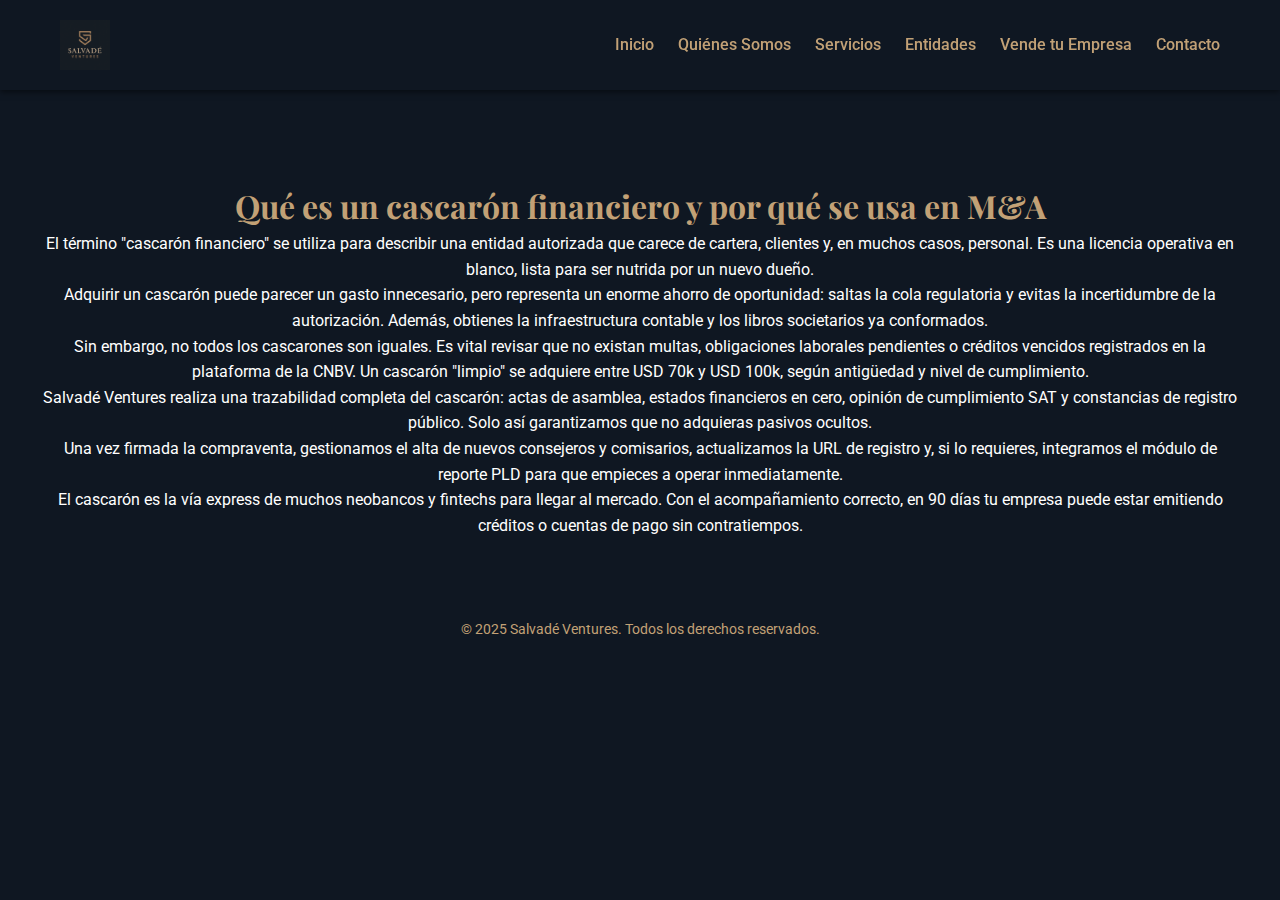
<file: blog-cascaron-financiero.html>
<!DOCTYPE html>
<html lang="es">
<head>
  <meta charset="UTF-8">
  <meta name="viewport" content="width=device-width, initial-scale=1.0">
  <link rel="stylesheet" href="style.css">
  <script defer src="script.js"></script>
  <link href="https://fonts.googleapis.com/css2?family=Playfair+Display:wght@400;700&family=Roboto:wght@300;400;700&display=swap" rel="stylesheet">
  <title>Qué es un cascarón financiero y por qué se usa en M&A – Salvadé Ventures</title>
  <meta name="description" content="Conoce las ventajas y riesgos de comprar un cascarón financiero regulado.">
<script type="application/ld+json">
{
  "@context": "https://schema.org",
  "@type": "FinancialService",
  "name": "Salvadé Ventures",
  "url": "https://www.salvadeventures.com",
  "logo": "https://www.salvadeventures.com/logo.png",
  "founder": {
    "@type": "Person",
    "name": "Juan Manuel Salvadé"
  },
  "description": "Conoce las ventajas y riesgos de comprar un cascarón financiero regulado.",
  "areaServed": ["MX","AR","CO","CL"],
  "serviceType": [
    "Compra de SOFOM",
    "Venta de SOFIPO",
    "Cascarones financieros",
    "Asesoría M&A entidades reguladas"
  ],
  "contactPoint": {
    "@type": "ContactPoint",
    "contactType": "Consultas comerciales",
    "telephone": "+52-55-0000-0000",
    "email": "contacto@salvadeventures.com",
    "availableLanguage": ["es", "en"]
  },
  "sameAs": [
    "https://www.linkedin.com/company/salvade-ventures",
    "https://wa.me/5492236689748"
  ]
}
</script>
</head>
<body>
<header>
  <div class="header-container">
    <img src="logo.png" alt="Salvadé Ventures" class="logo-img">
    <nav>
      <a href="#inicio">Inicio</a>
      <a href="#quienes-somos">Quiénes Somos</a>
      <a href="#servicios">Servicios</a>
      <a href="#entidades">Entidades</a>
      <a href="vende-tu-empresa.html">Vende tu Empresa</a>
      <a href="contacto.html">Contacto</a>
    </nav>
  </div>
</header>

<section class="section" style="margin-top:80px;">
  <div class="container">
    <h1>Qué es un cascarón financiero y por qué se usa en M&A</h1>
    <p>El término "cascarón financiero" se utiliza para describir una entidad autorizada que carece de cartera, clientes y, en muchos casos, personal. Es una licencia operativa en blanco, lista para ser nutrida por un nuevo dueño.</p>
    <p>Adquirir un cascarón puede parecer un gasto innecesario, pero representa un enorme ahorro de oportunidad: saltas la cola regulatoria y evitas la incertidumbre de la autorización. Además, obtienes la infraestructura contable y los libros societarios ya conformados.</p>
    <p>Sin embargo, no todos los cascarones son iguales. Es vital revisar que no existan multas, obligaciones laborales pendientes o créditos vencidos registrados en la plataforma de la CNBV. Un cascarón "limpio" se adquiere entre USD 70k y USD 100k, según antigüedad y nivel de cumplimiento.</p>
    <p>Salvadé Ventures realiza una trazabilidad completa del cascarón: actas de asamblea, estados financieros en cero, opinión de cumplimiento SAT y constancias de registro público. Solo así garantizamos que no adquieras pasivos ocultos.</p>
    <p>Una vez firmada la compraventa, gestionamos el alta de nuevos consejeros y comisarios, actualizamos la URL de registro y, si lo requieres, integramos el módulo de reporte PLD para que empieces a operar inmediatamente.</p>
    <p>El cascarón es la vía express de muchos neobancos y fintechs para llegar al mercado. Con el acompañamiento correcto, en 90 días tu empresa puede estar emitiendo créditos o cuentas de pago sin contratiempos.</p>
  </div>
</section>

<footer>
  <div class="container">
    <p>© 2025 Salvadé Ventures. Todos los derechos reservados.</p>
  </div>
</footer>
</body>
</html>
</file>
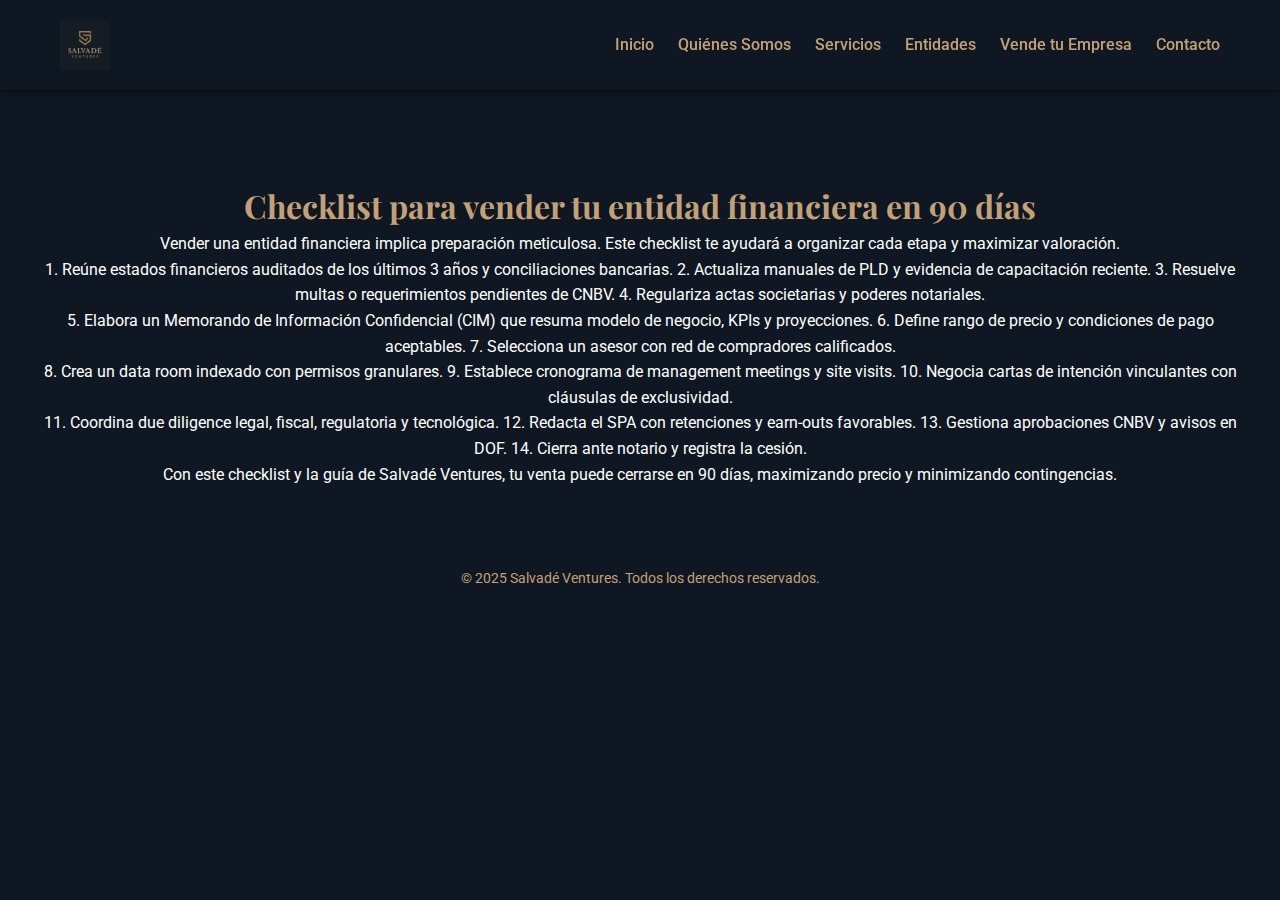
<file: blog-checklist-vender-entidad.html>
<!DOCTYPE html>
<html lang="es">
<head>
  <meta charset="UTF-8">
  <meta name="viewport" content="width=device-width, initial-scale=1.0">
  <link rel="stylesheet" href="style.css">
  <script defer src="script.js"></script>
  <link href="https://fonts.googleapis.com/css2?family=Playfair+Display:wght@400;700&family=Roboto:wght@300;400;700&display=swap" rel="stylesheet">
  <title>Checklist para vender tu entidad financiera en 90 días – Salvadé Ventures</title>
  <meta name="description" content="Lista paso a paso para preparar la venta de tu SOFOM, SOFIPO o IFPE y cerrar en 3 meses.">
<script type="application/ld+json">
{
  "@context": "https://schema.org",
  "@type": "FinancialService",
  "name": "Salvadé Ventures",
  "url": "https://www.salvadeventures.com",
  "logo": "https://www.salvadeventures.com/logo.png",
  "founder": {
    "@type": "Person",
    "name": "Juan Manuel Salvadé"
  },
  "description": "Lista paso a paso para preparar la venta de tu SOFOM, SOFIPO o IFPE y cerrar en 3 meses.",
  "areaServed": ["MX","AR","CO","CL"],
  "serviceType": [
    "Compra de SOFOM",
    "Venta de SOFIPO",
    "Cascarones financieros",
    "Asesoría M&A entidades reguladas"
  ],
  "contactPoint": {
    "@type": "ContactPoint",
    "contactType": "Consultas comerciales",
    "telephone": "+52-55-0000-0000",
    "email": "contacto@salvadeventures.com",
    "availableLanguage": ["es", "en"]
  },
  "sameAs": [
    "https://www.linkedin.com/company/salvade-ventures",
    "https://wa.me/5492236689748"
  ]
}
</script>
</head>
<body>
<header>
  <div class="header-container">
    <img src="logo.png" alt="Salvadé Ventures" class="logo-img">
    <nav>
      <a href="#inicio">Inicio</a>
      <a href="#quienes-somos">Quiénes Somos</a>
      <a href="#servicios">Servicios</a>
      <a href="#entidades">Entidades</a>
      <a href="vende-tu-empresa.html">Vende tu Empresa</a>
      <a href="contacto.html">Contacto</a>
    </nav>
  </div>
</header>

<section class="section" style="margin-top:80px;">
  <div class="container">
    <h1>Checklist para vender tu entidad financiera en 90 días</h1>
    <p>Vender una entidad financiera implica preparación meticulosa. Este checklist te ayudará a organizar cada etapa y maximizar valoración.</p>
    <p>1. Reúne estados financieros auditados de los últimos 3 años y conciliaciones bancarias.
2. Actualiza manuales de PLD y evidencia de capacitación reciente.
3. Resuelve multas o requerimientos pendientes de CNBV.
4. Regulariza actas societarias y poderes notariales.</p>
    <p>5. Elabora un Memorando de Información Confidencial (CIM) que resuma modelo de negocio, KPIs y proyecciones.
6. Define rango de precio y condiciones de pago aceptables.
7. Selecciona un asesor con red de compradores calificados.</p>
    <p>8. Crea un data room indexado con permisos granulares.
9. Establece cronograma de management meetings y site visits.
10. Negocia cartas de intención vinculantes con cláusulas de exclusividad.</p>
    <p>11. Coordina due diligence legal, fiscal, regulatoria y tecnológica.
12. Redacta el SPA con retenciones y earn‑outs favorables.
13. Gestiona aprobaciones CNBV y avisos en DOF.
14. Cierra ante notario y registra la cesión.</p>
    <p>Con este checklist y la guía de Salvadé Ventures, tu venta puede cerrarse en 90 días, maximizando precio y minimizando contingencias.</p>
  </div>
</section>

<footer>
  <div class="container">
    <p>© 2025 Salvadé Ventures. Todos los derechos reservados.</p>
  </div>
</footer>
</body>
</html>
</file>
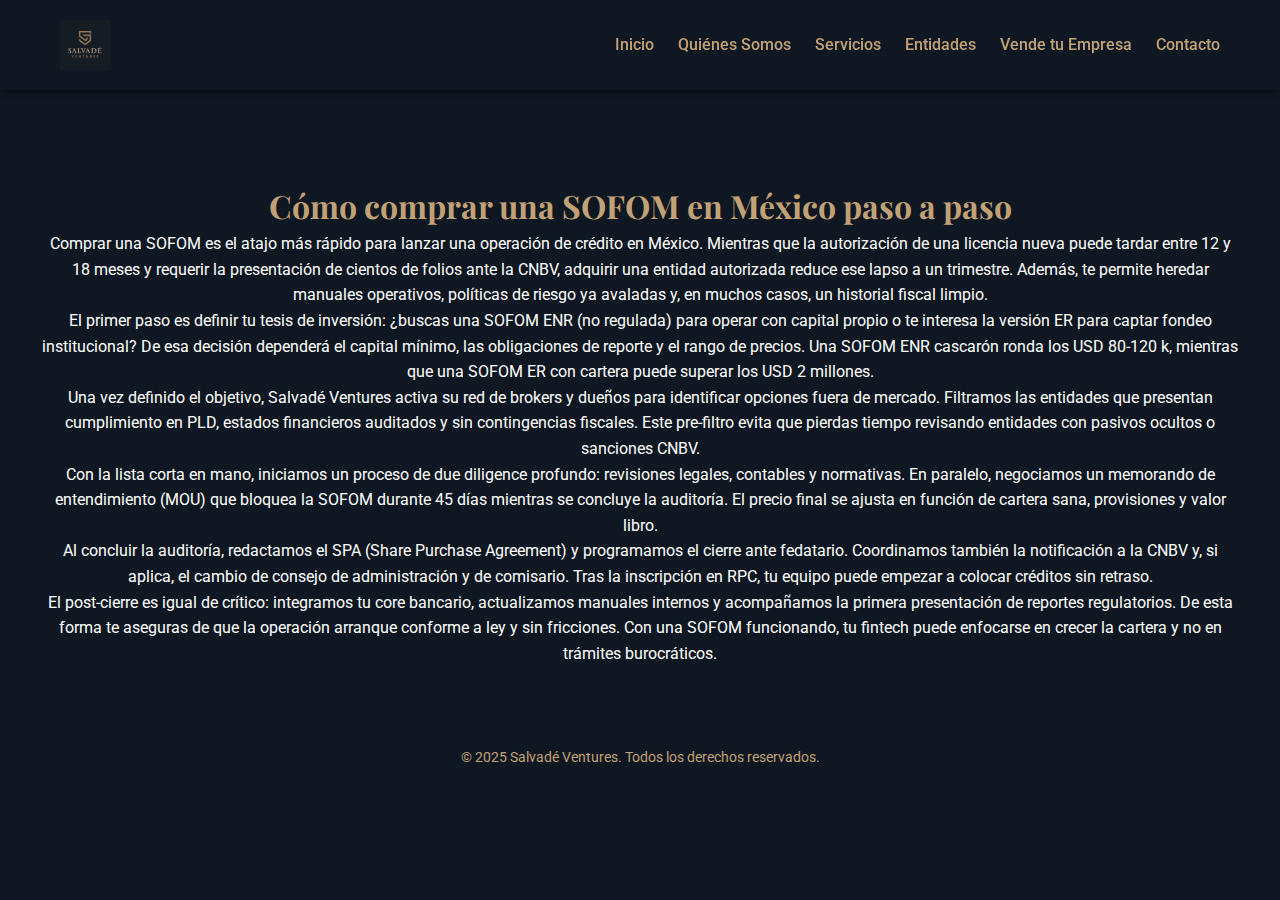
<file: blog-como-comprar-sofom.html>
<!DOCTYPE html>
<html lang="es">
<head>
  <meta charset="UTF-8">
  <meta name="viewport" content="width=device-width, initial-scale=1.0">
  <link rel="stylesheet" href="style.css">
  <script defer src="script.js"></script>
  <link href="https://fonts.googleapis.com/css2?family=Playfair+Display:wght@400;700&family=Roboto:wght@300;400;700&display=swap" rel="stylesheet">
  <title>Cómo comprar una SOFOM en México paso a paso – Salvadé Ventures</title>
  <meta name="description" content="Guía práctica para adquirir una SOFOM autorizada y operar créditos en tiempo récord.">
<script type="application/ld+json">
{
  "@context": "https://schema.org",
  "@type": "FinancialService",
  "name": "Salvadé Ventures",
  "url": "https://www.salvadeventures.com",
  "logo": "https://www.salvadeventures.com/logo.png",
  "founder": {
    "@type": "Person",
    "name": "Juan Manuel Salvadé"
  },
  "description": "Guía práctica para adquirir una SOFOM autorizada y operar créditos en tiempo récord.",
  "areaServed": ["MX","AR","CO","CL"],
  "serviceType": [
    "Compra de SOFOM",
    "Venta de SOFIPO",
    "Cascarones financieros",
    "Asesoría M&A entidades reguladas"
  ],
  "contactPoint": {
    "@type": "ContactPoint",
    "contactType": "Consultas comerciales",
    "telephone": "+52-55-0000-0000",
    "email": "contacto@salvadeventures.com",
    "availableLanguage": ["es", "en"]
  },
  "sameAs": [
    "https://www.linkedin.com/company/salvade-ventures",
    "https://wa.me/5492236689748"
  ]
}
</script>
</head>
<body>
<header>
  <div class="header-container">
    <img src="logo.png" alt="Salvadé Ventures" class="logo-img">
    <nav>
      <a href="#inicio">Inicio</a>
      <a href="#quienes-somos">Quiénes Somos</a>
      <a href="#servicios">Servicios</a>
      <a href="#entidades">Entidades</a>
      <a href="vende-tu-empresa.html">Vende tu Empresa</a>
      <a href="contacto.html">Contacto</a>
    </nav>
  </div>
</header>

<section class="section" style="margin-top:80px;">
  <div class="container">
    <h1>Cómo comprar una SOFOM en México paso a paso</h1>
    <p>Comprar una SOFOM es el atajo más rápido para lanzar una operación de crédito en México. Mientras que la autorización de una licencia nueva puede tardar entre 12 y 18 meses y requerir la presentación de cientos de folios ante la CNBV, adquirir una entidad autorizada reduce ese lapso a un trimestre. Además, te permite heredar manuales operativos, políticas de riesgo ya avaladas y, en muchos casos, un historial fiscal limpio.</p>
    <p>El primer paso es definir tu tesis de inversión: ¿buscas una SOFOM ENR (no regulada) para operar con capital propio o te interesa la versión ER para captar fondeo institucional? De esa decisión dependerá el capital mínimo, las obligaciones de reporte y el rango de precios. Una SOFOM ENR cascarón ronda los USD 80‑120 k, mientras que una SOFOM ER con cartera puede superar los USD 2 millones.</p>
    <p>Una vez definido el objetivo, Salvadé Ventures activa su red de brokers y dueños para identificar opciones fuera de mercado. Filtramos las entidades que presentan cumplimiento en PLD, estados financieros auditados y sin contingencias fiscales. Este pre‑filtro evita que pierdas tiempo revisando entidades con pasivos ocultos o sanciones CNBV.</p>
    <p>Con la lista corta en mano, iniciamos un proceso de due diligence profundo: revisiones legales, contables y normativas. En paralelo, negociamos un memorando de entendimiento (MOU) que bloquea la SOFOM durante 45 días mientras se concluye la auditoría. El precio final se ajusta en función de cartera sana, provisiones y valor libro.</p>
    <p>Al concluir la auditoría, redactamos el SPA (Share Purchase Agreement) y programamos el cierre ante fedatario. Coordinamos también la notificación a la CNBV y, si aplica, el cambio de consejo de administración y de comisario. Tras la inscripción en RPC, tu equipo puede empezar a colocar créditos sin retraso.</p>
    <p>El post‑cierre es igual de crítico: integramos tu core bancario, actualizamos manuales internos y acompañamos la primera presentación de reportes regulatorios. De esta forma te aseguras de que la operación arranque conforme a ley y sin fricciones. Con una SOFOM funcionando, tu fintech puede enfocarse en crecer la cartera y no en trámites burocráticos.</p>
  </div>
</section>

<footer>
  <div class="container">
    <p>© 2025 Salvadé Ventures. Todos los derechos reservados.</p>
  </div>
</footer>
</body>
</html>
</file>
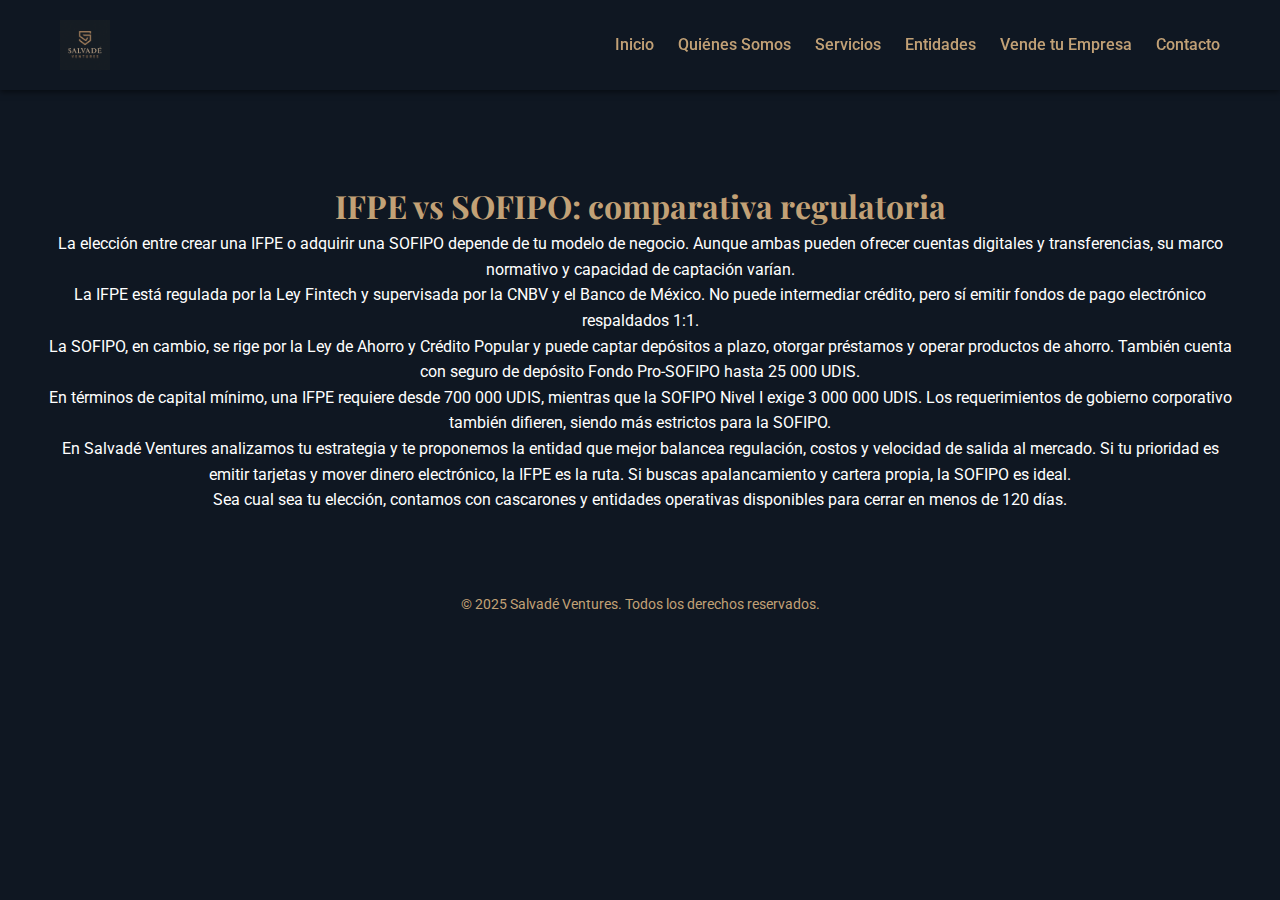
<file: blog-ifpe-vs-sofipo.html>
<!DOCTYPE html>
<html lang="es">
<head>
  <meta charset="UTF-8">
  <meta name="viewport" content="width=device-width, initial-scale=1.0">
  <link rel="stylesheet" href="style.css">
  <script defer src="script.js"></script>
  <link href="https://fonts.googleapis.com/css2?family=Playfair+Display:wght@400;700&family=Roboto:wght@300;400;700&display=swap" rel="stylesheet">
  <title>IFPE vs SOFIPO: comparativa regulatoria – Salvadé Ventures</title>
  <meta name="description" content="Diferencias clave entre IFPE y SOFIPO para lanzar tu fintech o expandir tu operación financiera.">
<script type="application/ld+json">
{
  "@context": "https://schema.org",
  "@type": "FinancialService",
  "name": "Salvadé Ventures",
  "url": "https://www.salvadeventures.com",
  "logo": "https://www.salvadeventures.com/logo.png",
  "founder": {
    "@type": "Person",
    "name": "Juan Manuel Salvadé"
  },
  "description": "Diferencias clave entre IFPE y SOFIPO para lanzar tu fintech o expandir tu operación financiera.",
  "areaServed": ["MX","AR","CO","CL"],
  "serviceType": [
    "Compra de SOFOM",
    "Venta de SOFIPO",
    "Cascarones financieros",
    "Asesoría M&A entidades reguladas"
  ],
  "contactPoint": {
    "@type": "ContactPoint",
    "contactType": "Consultas comerciales",
    "telephone": "+52-55-0000-0000",
    "email": "contacto@salvadeventures.com",
    "availableLanguage": ["es", "en"]
  },
  "sameAs": [
    "https://www.linkedin.com/company/salvade-ventures",
    "https://wa.me/5492236689748"
  ]
}
</script>
</head>
<body>
<header>
  <div class="header-container">
    <img src="logo.png" alt="Salvadé Ventures" class="logo-img">
    <nav>
      <a href="#inicio">Inicio</a>
      <a href="#quienes-somos">Quiénes Somos</a>
      <a href="#servicios">Servicios</a>
      <a href="#entidades">Entidades</a>
      <a href="vende-tu-empresa.html">Vende tu Empresa</a>
      <a href="contacto.html">Contacto</a>
    </nav>
  </div>
</header>

<section class="section" style="margin-top:80px;">
  <div class="container">
    <h1>IFPE vs SOFIPO: comparativa regulatoria</h1>
    <p>La elección entre crear una IFPE o adquirir una SOFIPO depende de tu modelo de negocio. Aunque ambas pueden ofrecer cuentas digitales y transferencias, su marco normativo y capacidad de captación varían.</p>
    <p>La IFPE está regulada por la Ley Fintech y supervisada por la CNBV y el Banco de México. No puede intermediar crédito, pero sí emitir fondos de pago electrónico respaldados 1:1.</p>
    <p>La SOFIPO, en cambio, se rige por la Ley de Ahorro y Crédito Popular y puede captar depósitos a plazo, otorgar préstamos y operar productos de ahorro. También cuenta con seguro de depósito Fondo Pro‑SOFIPO hasta 25 000 UDIS.</p>
    <p>En términos de capital mínimo, una IFPE requiere desde 700 000 UDIS, mientras que la SOFIPO Nivel I exige 3 000 000 UDIS. Los requerimientos de gobierno corporativo también difieren, siendo más estrictos para la SOFIPO.</p>
    <p>En Salvadé Ventures analizamos tu estrategia y te proponemos la entidad que mejor balancea regulación, costos y velocidad de salida al mercado. Si tu prioridad es emitir tarjetas y mover dinero electrónico, la IFPE es la ruta. Si buscas apalancamiento y cartera propia, la SOFIPO es ideal.</p>
    <p>Sea cual sea tu elección, contamos con cascarones y entidades operativas disponibles para cerrar en menos de 120 días.</p>
  </div>
</section>

<footer>
  <div class="container">
    <p>© 2025 Salvadé Ventures. Todos los derechos reservados.</p>
  </div>
</footer>
</body>
</html>
</file>
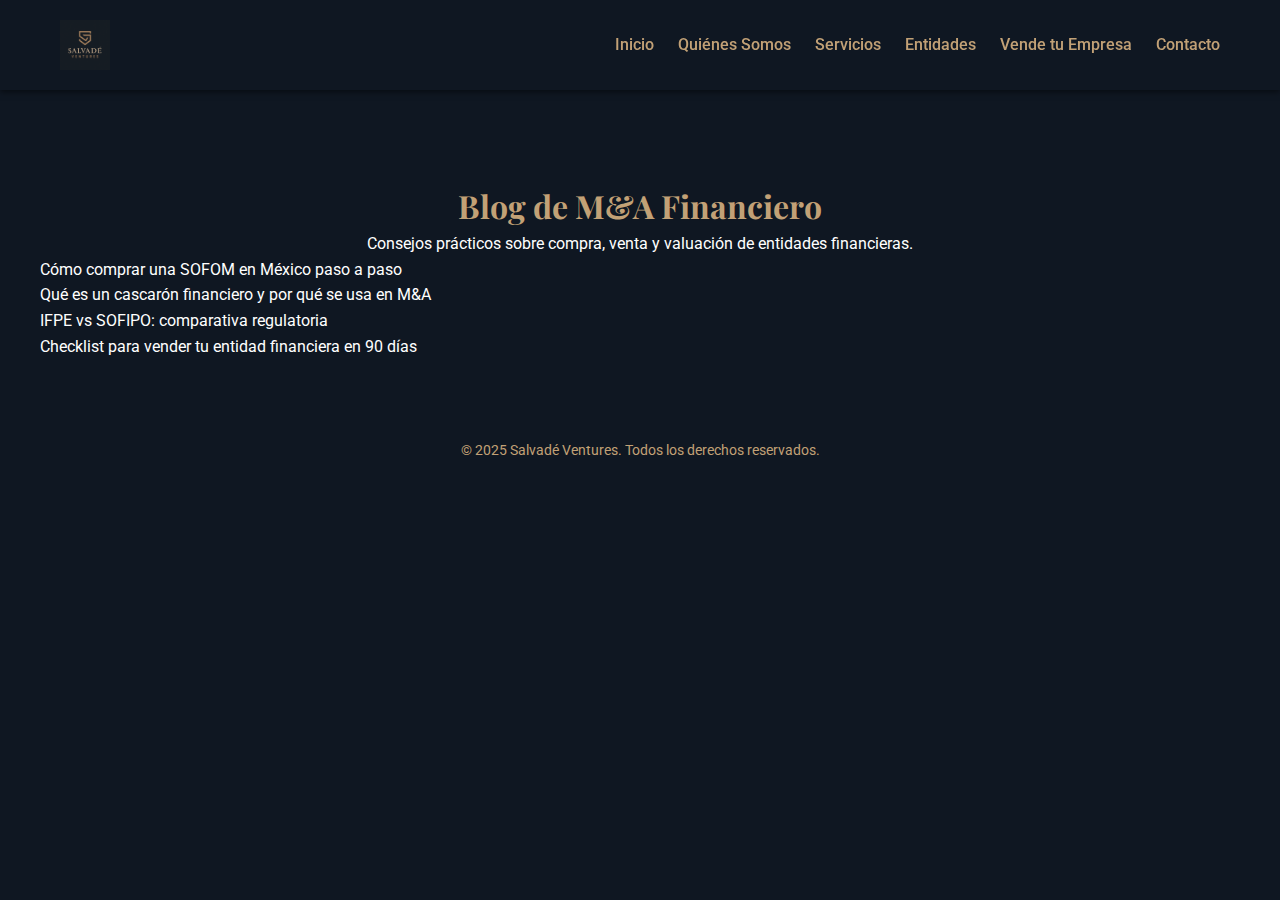
<file: blog.html>
<!DOCTYPE html>
<html lang="es">
<head>
  <meta charset="UTF-8">
  <meta name="viewport" content="width=device-width, initial-scale=1.0">
  <link rel="stylesheet" href="style.css">
  <script defer src="script.js"></script>
  <link href="https://fonts.googleapis.com/css2?family=Playfair+Display:wght@400;700&family=Roboto:wght@300;400;700&display=swap" rel="stylesheet">
  <title>Blog | Salvadé Ventures</title>
  <meta name="description" content="Artículos de referencia sobre SOFOM, SOFIPO, IFPE, cascarones y M&A financiero.">
<script type="application/ld+json">
{
  "@context": "https://schema.org",
  "@type": "FinancialService",
  "name": "Salvadé Ventures",
  "url": "https://www.salvadeventures.com",
  "logo": "https://www.salvadeventures.com/logo.png",
  "founder": {
    "@type": "Person",
    "name": "Juan Manuel Salvadé"
  },
  "description": "Blog de Salvadé Ventures",
  "areaServed": ["MX","AR","CO","CL"],
  "serviceType": [
    "Compra de SOFOM",
    "Venta de SOFIPO",
    "Cascarones financieros",
    "Asesoría M&A entidades reguladas"
  ],
  "contactPoint": {
    "@type": "ContactPoint",
    "contactType": "Consultas comerciales",
    "telephone": "+52-55-0000-0000",
    "email": "contacto@salvadeventures.com",
    "availableLanguage": ["es", "en"]
  },
  "sameAs": [
    "https://www.linkedin.com/company/salvade-ventures",
    "https://wa.me/5492236689748"
  ]
}
</script>
</head>
<body>
<header>
  <div class="header-container">
    <img src="logo.png" alt="Salvadé Ventures" class="logo-img">
    <nav>
      <a href="index.html#inicio">Inicio</a>
      <a href="index.html#quienes-somos">Quiénes Somos</a>
      <a href="index.html#servicios">Servicios</a>
      <a href="index.html#entidades">Entidades</a>
      <a href="vende-tu-empresa.html">Vende tu Empresa</a>
      <a href="contacto.html">Contacto</a>
    </nav>
  </div>
</header>

<section class="section" style="margin-top:80px;">
  <div class="container">
    <h1>Blog de M&A Financiero</h1>
    <p>Consejos prácticos sobre compra, venta y valuación de entidades financieras.</p>
    <ul style="list-style:none;text-align:left;">
      <li><a href="blog-como-comprar-sofom.html">Cómo comprar una SOFOM en México paso a paso</a></li>
      <li><a href="blog-cascaron-financiero.html">Qué es un cascarón financiero y por qué se usa en M&A</a></li>
      <li><a href="blog-ifpe-vs-sofipo.html">IFPE vs SOFIPO: comparativa regulatoria</a></li>
      <li><a href="blog-checklist-vender-entidad.html">Checklist para vender tu entidad financiera en 90 días</a></li>
    </ul>
  </div>
</section>

<footer>
  <div class="container">
    <p>© 2025 Salvadé Ventures. Todos los derechos reservados.</p>
  </div>
</footer>
</body>
</html>
</file>
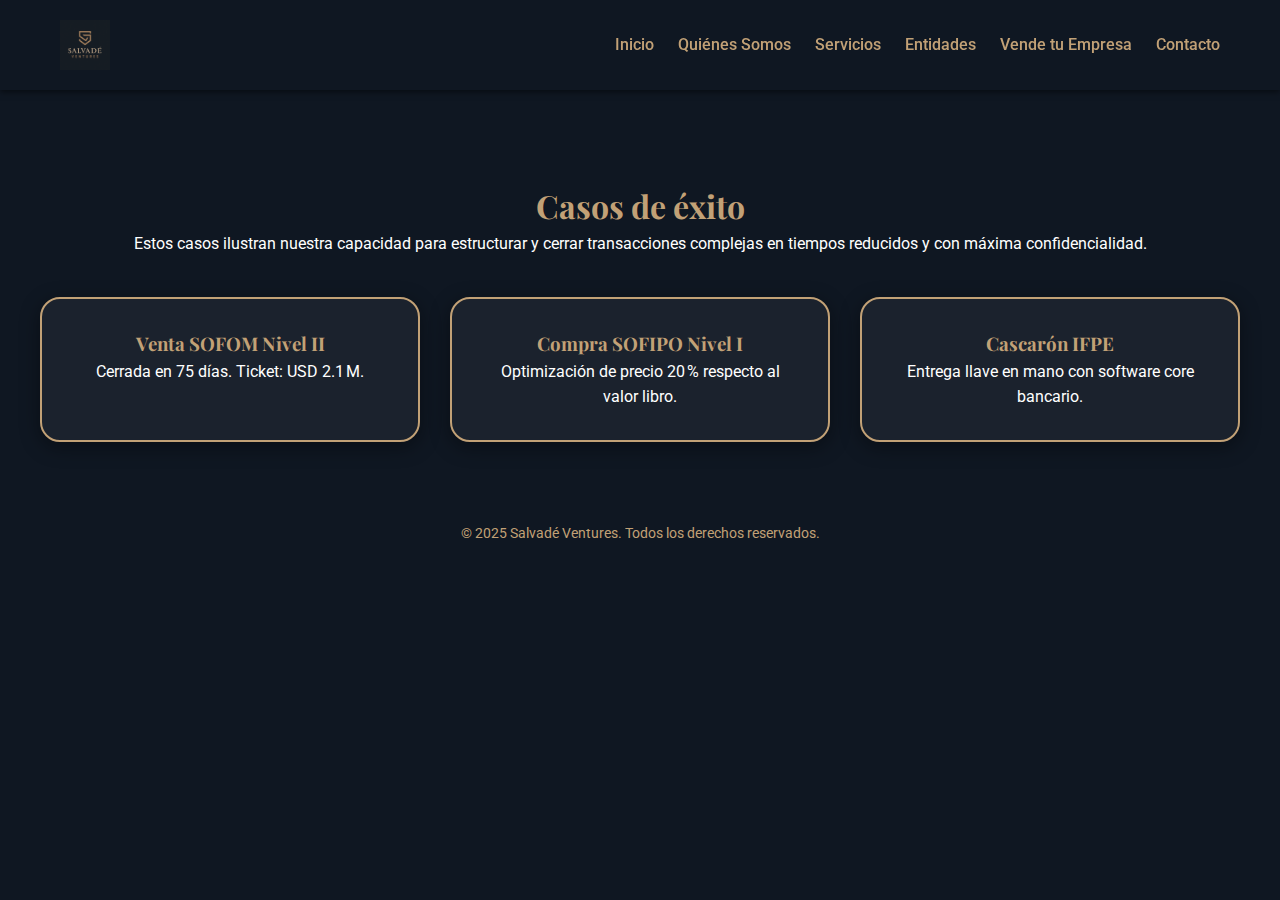
<file: casos-exito.html>
<!DOCTYPE html>
<html lang="es">
<head>
  <meta charset="UTF-8">
  <meta name="viewport" content="width=device-width, initial-scale=1.0">
  <link rel="stylesheet" href="style.css">
  <script defer src="script.js"></script>
  <link href="https://fonts.googleapis.com/css2?family=Playfair+Display:wght@400;700&family=Roboto:wght@300;400;700&display=swap" rel="stylesheet">
  <title>Casos de éxito | Salvadé Ventures</title>
  <meta name="description" content="Ejemplos reales de transacciones exitosas de SOFOM, SOFIPO e IFPE asesoradas por Salvadé Ventures.">
<script type="application/ld+json">
{
  "@context": "https://schema.org",
  "@type": "FinancialService",
  "name": "Salvadé Ventures",
  "url": "https://www.salvadeventures.com",
  "logo": "https://www.salvadeventures.com/logo.png",
  "founder": {
    "@type": "Person",
    "name": "Juan Manuel Salvadé"
  },
  "description": "Casos de éxito de Salvadé Ventures",
  "areaServed": ["MX","AR","CO","CL"],
  "serviceType": [
    "Compra de SOFOM",
    "Venta de SOFIPO",
    "Cascarones financieros",
    "Asesoría M&A entidades reguladas"
  ],
  "contactPoint": {
    "@type": "ContactPoint",
    "contactType": "Consultas comerciales",
    "telephone": "+52-55-0000-0000",
    "email": "contacto@salvadeventures.com",
    "availableLanguage": ["es", "en"]
  },
  "sameAs": [
    "https://www.linkedin.com/company/salvade-ventures",
    "https://wa.me/5492236689748"
  ]
}
</script>
</head>
<body>
<header>
  <div class="header-container">
    <img src="logo.png" alt="Salvadé Ventures" class="logo-img">
    <nav>
      <a href="#inicio">Inicio</a>
      <a href="#quienes-somos">Quiénes Somos</a>
      <a href="#servicios">Servicios</a>
      <a href="#entidades">Entidades</a>
      <a href="vende-tu-empresa.html">Vende tu Empresa</a>
      <a href="contacto.html">Contacto</a>
    </nav>
  </div>
</header>

<section class="section" style="margin-top:80px;">
  <div class="container">
    <h1>Casos de éxito</h1>
    <p>Estos casos ilustran nuestra capacidad para estructurar y cerrar transacciones complejas en tiempos reducidos y con máxima confidencialidad.</p>

    <div class="grid">
      <div class="card">
        <h3>Venta SOFOM Nivel II</h3>
        <p>Cerrada en 75 días. Ticket: USD 2.1 M.</p>
      </div>
      <div class="card">
        <h3>Compra SOFIPO Nivel I</h3>
        <p>Optimización de precio 20 % respecto al valor libro.</p>
      </div>
      <div class="card">
        <h3>Cascarón IFPE</h3>
        <p>Entrega llave en mano con software core bancario.</p>
      </div>
    </div>

  </div>
</section>

<footer>
  <div class="container">
    <p>© 2025 Salvadé Ventures. Todos los derechos reservados.</p>
  </div>
</footer>
</body>
</html>
</file>
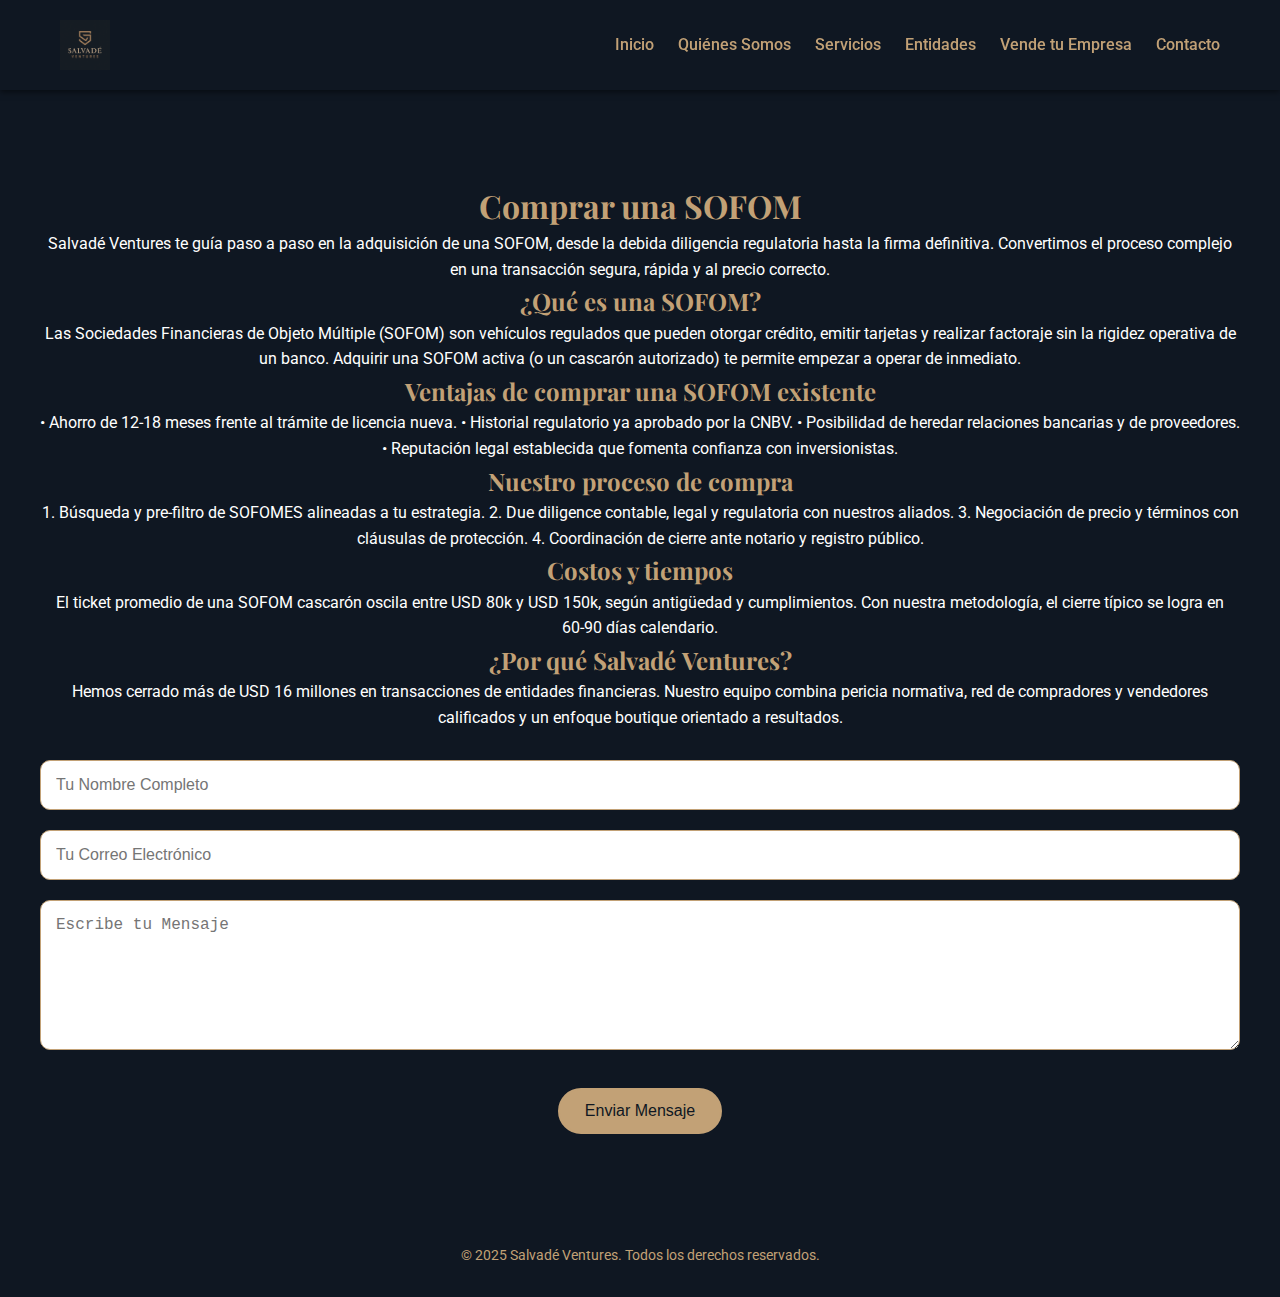
<file: comprar-sofom.html>
<!DOCTYPE html>
<html lang="es">
<head>
  <meta charset="UTF-8">
  <meta name="viewport" content="width=device-width, initial-scale=1.0">
  <link rel="stylesheet" href="style.css">
  <script defer src="script.js"></script>
  <link href="https://fonts.googleapis.com/css2?family=Playfair+Display:wght@400;700&family=Roboto:wght@300;400;700&display=swap" rel="stylesheet">
  <title>Comprar SOFOM | Cascarón SOFOM Autorizado – Salvadé Ventures</title>
  <meta name="description" content="Adquiere una SOFOM activa o cascarón regulado con asesoría integral de Salvadé Ventures. Ahorra tiempo y reduce riesgos.">
<script type="application/ld+json">
{
  "@context": "https://schema.org",
  "@type": "FinancialService",
  "name": "Salvadé Ventures",
  "url": "https://www.salvadeventures.com",
  "logo": "https://www.salvadeventures.com/logo.png",
  "founder": {
    "@type": "Person",
    "name": "Juan Manuel Salvadé"
  },
  "description": "Asesoría completa para comprar SOFOM autorizada o cascarón",
  "areaServed": ["MX","AR","CO","CL"],
  "serviceType": [
    "Compra de SOFOM",
    "Venta de SOFIPO",
    "Cascarones financieros",
    "Asesoría M&A entidades reguladas"
  ],
  "contactPoint": {
    "@type": "ContactPoint",
    "contactType": "Consultas comerciales",
    "telephone": "+52-55-0000-0000",
    "email": "contacto@salvadeventures.com",
    "availableLanguage": ["es", "en"]
  },
  "sameAs": [
    "https://www.linkedin.com/company/salvade-ventures",
    "https://wa.me/5492236689748"
  ]
}
</script>
</head>
<body>
<header>
  <div class="header-container">
    <img src="logo.png" alt="Salvadé Ventures" class="logo-img">
    <nav>
      <a href="#inicio">Inicio</a>
      <a href="#quienes-somos">Quiénes Somos</a>
      <a href="#servicios">Servicios</a>
      <a href="#entidades">Entidades</a>
      <a href="vende-tu-empresa.html">Vende tu Empresa</a>
      <a href="contacto.html">Contacto</a>
    </nav>
  </div>
</header>

<section class="section" style="margin-top:80px;">
  <div class="container">
    <h1>Comprar una SOFOM</h1>
    <p>Salvadé Ventures te guía paso a paso en la adquisición de una SOFOM, desde la debida diligencia regulatoria hasta la firma definitiva. Convertimos el proceso complejo en una transacción segura, rápida y al precio correcto.</p>
    <h2>¿Qué es una SOFOM?</h2>
    <p>Las Sociedades Financieras de Objeto Múltiple (SOFOM) son vehículos regulados que pueden otorgar crédito, emitir tarjetas y realizar factoraje sin la rigidez operativa de un banco. Adquirir una SOFOM activa (o un cascarón autorizado) te permite empezar a operar de inmediato.</p>
    <h2>Ventajas de comprar una SOFOM existente</h2>
    <p>• Ahorro de 12‑18 meses frente al trámite de licencia nueva.
• Historial regulatorio ya aprobado por la CNBV.
• Posibilidad de heredar relaciones bancarias y de proveedores.
• Reputación legal establecida que fomenta confianza con inversionistas.</p>
    <h2>Nuestro proceso de compra</h2>
    <p>1. Búsqueda y pre‑filtro de SOFOMES alineadas a tu estrategia.
2. Due diligence contable, legal y regulatoria con nuestros aliados.
3. Negociación de precio y términos con cláusulas de protección.
4. Coordinación de cierre ante notario y registro público.</p>
    <h2>Costos y tiempos</h2>
    <p>El ticket promedio de una SOFOM cascarón oscila entre USD 80k y USD 150k, según antigüedad y cumplimientos. Con nuestra metodología, el cierre típico se logra en 60‑90 días calendario.</p>
    <h2>¿Por qué Salvadé Ventures?</h2>
    <p>Hemos cerrado más de USD 16 millones en transacciones de entidades financieras. Nuestro equipo combina pericia normativa, red de compradores y vendedores calificados y un enfoque boutique orientado a resultados.</p>
    <form action="https://formspree.io/f/xzzrzqrd" method="POST" class="formulario-contacto">
      <div class="form-row">
        <input type="text" name="nombre" placeholder="Tu Nombre Completo" required>
      </div>
      <div class="form-row">
        <input type="email" name="email" placeholder="Tu Correo Electrónico" required>
      </div>
      <div class="form-row">
        <textarea name="mensaje" placeholder="Escribe tu Mensaje" required></textarea>
      </div>
      <div class="form-row">
        <button type="submit" class="btn-primary">Enviar Mensaje</button>
      </div>
    </form>
  </div>
</section>

<footer>
  <div class="container">
    <p>© 2025 Salvadé Ventures. Todos los derechos reservados.</p>
  </div>
</footer>
</body>
</html>
</file>
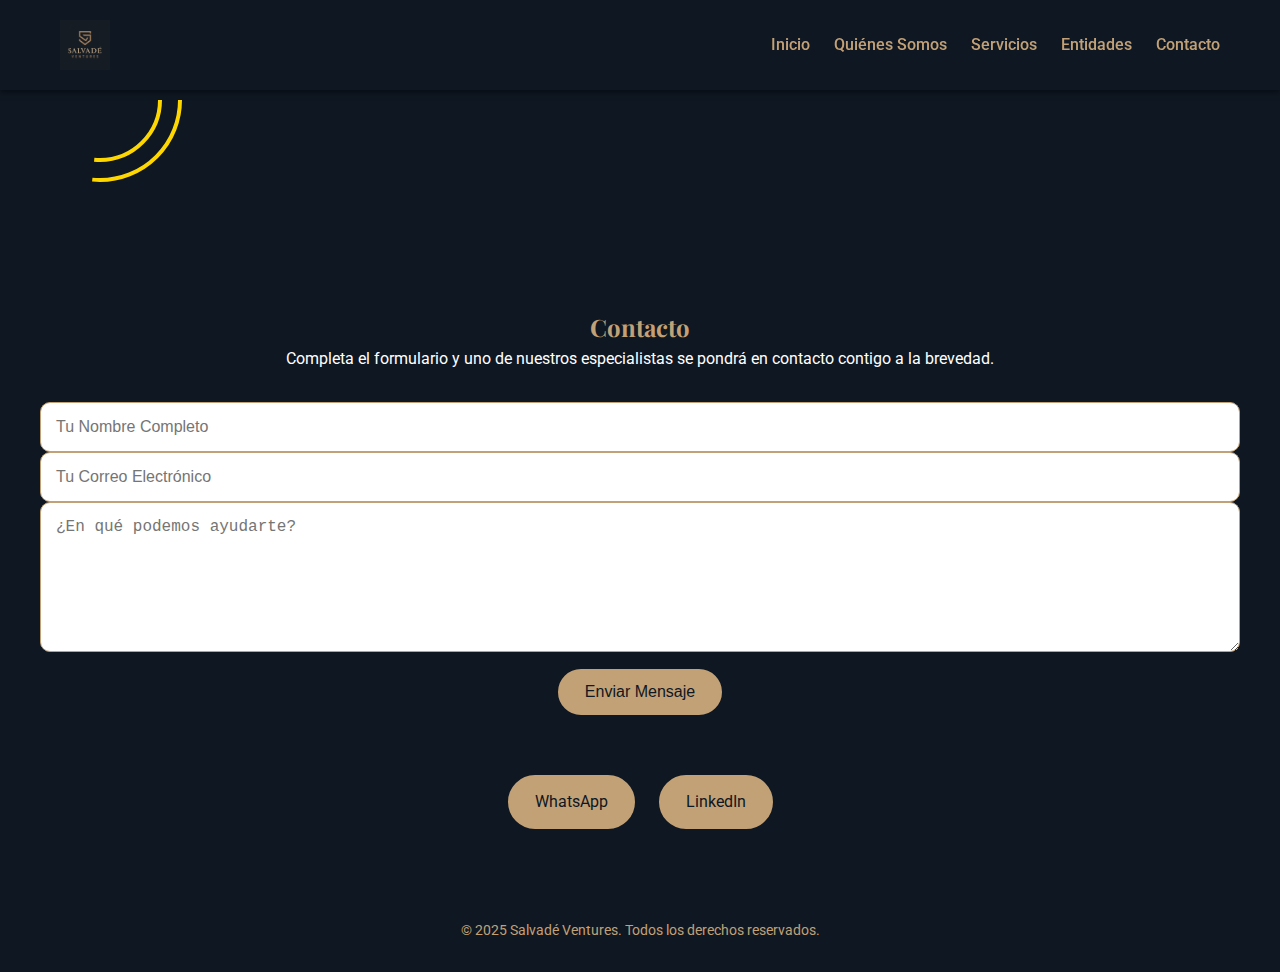
<file: contacto.html>
<!DOCTYPE html>
<html lang="es">
<head>
  <meta charset="UTF-8">
  <meta name="viewport" content="width=device-width, initial-scale=1.0">
  <title>Contacto - Salvadé Ventures</title>
  <link rel="stylesheet" href="style.css">
  <script defer src="script.js"></script>
  <link href="https://fonts.googleapis.com/css2?family=Playfair+Display:wght@400;700&family=Roboto:wght@300;400;700&display=swap" rel="stylesheet">
</head>
<body>

<!-- Loader -->
<div id="loader">
  <div class="loader-container">
    <object data="logo-animado.svg" type="image/svg+xml" class="logo-animado"></object>
  </div>
</div>

<!-- Header -->
<header>
  <div class="header-container">
    <img src="logo.png" alt="Salvadé Ventures" class="logo-img">
    <nav>
      <a href="index.html#inicio">Inicio</a>
      <a href="index.html#quienes-somos">Quiénes Somos</a>
      <a href="index.html#servicios">Servicios</a>
      <a href="index.html#entidades">Entidades</a>
      <a href="contacto.html">Contacto</a>
    </nav>
  </div>
</header>

<!-- Sección de Contacto -->
<section id="contacto" class="section">
  <div class="container" data-aos="fade-up">
    <h2>Contacto</h2>
    <p>Completa el formulario y uno de nuestros especialistas se pondrá en contacto contigo a la brevedad.</p>

    <form action="https://formspree.io/f/xpwdwedl" method="POST" class="formulario-contacto">
      <input type="text" name="name" placeholder="Tu Nombre Completo" required>
      <input type="email" name="email" placeholder="Tu Correo Electrónico" required>
      <textarea name="message" placeholder="¿En qué podemos ayudarte?" required></textarea>
      <button type="submit" class="btn-primary">Enviar Mensaje</button>
    </form>

    <div class="contacto-links" style="margin-top: 40px;">
      <a href="https://wa.me/5492236689748" target="_blank" class="btn-secondary">WhatsApp</a>
      <a href="https://www.linkedin.com/company/salvade-ventures/" target="_blank" class="btn-secondary" style="margin-left: 10px;">LinkedIn</a>
    </div>

  </div>
</section>

<!-- Footer -->
<footer>
  <div class="container">
    <p>© 2025 Salvadé Ventures. Todos los derechos reservados.</p>
  </div>
</footer>

</body>
</html>
</file>
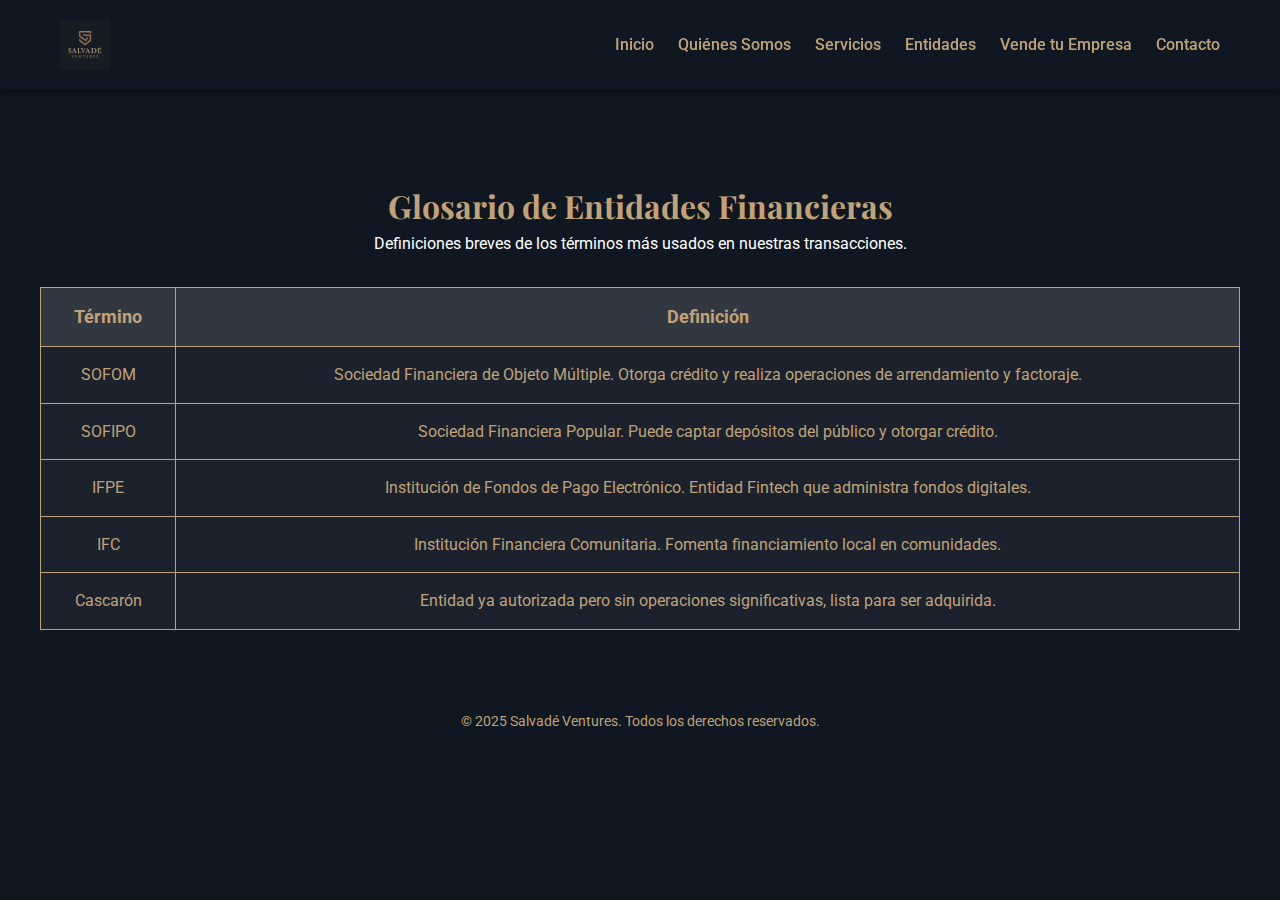
<file: glosario.html>
<!DOCTYPE html>
<html lang="es">
<head>
  <meta charset="UTF-8">
  <meta name="viewport" content="width=device-width, initial-scale=1.0">
  <link rel="stylesheet" href="style.css">
  <script defer src="script.js"></script>
  <link href="https://fonts.googleapis.com/css2?family=Playfair+Display:wght@400;700&family=Roboto:wght@300;400;700&display=swap" rel="stylesheet">
  <title>Glosario | Entidades Financieras – Salvadé Ventures</title>
  <meta name="description" content="Definiciones rápidas de SOFOM, SOFIPO, IFPE y otros términos clave del mercado financiero.">
<script type="application/ld+json">
{
  "@context": "https://schema.org",
  "@type": "FinancialService",
  "name": "Salvadé Ventures",
  "url": "https://www.salvadeventures.com",
  "logo": "https://www.salvadeventures.com/logo.png",
  "founder": {
    "@type": "Person",
    "name": "Juan Manuel Salvadé"
  },
  "description": "Glosario de términos financieros",
  "areaServed": ["MX","AR","CO","CL"],
  "serviceType": [
    "Compra de SOFOM",
    "Venta de SOFIPO",
    "Cascarones financieros",
    "Asesoría M&A entidades reguladas"
  ],
  "contactPoint": {
    "@type": "ContactPoint",
    "contactType": "Consultas comerciales",
    "telephone": "+52-55-0000-0000",
    "email": "contacto@salvadeventures.com",
    "availableLanguage": ["es", "en"]
  },
  "sameAs": [
    "https://www.linkedin.com/company/salvade-ventures",
    "https://wa.me/5492236689748"
  ]
}
</script>
</head>
<body>
<header>
  <div class="header-container">
    <img src="logo.png" alt="Salvadé Ventures" class="logo-img">
    <nav>
      <a href="#inicio">Inicio</a>
      <a href="#quienes-somos">Quiénes Somos</a>
      <a href="#servicios">Servicios</a>
      <a href="#entidades">Entidades</a>
      <a href="vende-tu-empresa.html">Vende tu Empresa</a>
      <a href="contacto.html">Contacto</a>
    </nav>
  </div>
</header>

<section class="section" style="margin-top:80px;">
  <div class="container">
    <h1>Glosario de Entidades Financieras</h1>
    <p>Definiciones breves de los términos más usados en nuestras transacciones.</p>
    <div class="table-wrapper">
      <table class="comparison-table">
        <thead><tr><th>Término</th><th>Definición</th></tr></thead>
        <tbody>
      <tr><td>SOFOM</td><td>Sociedad Financiera de Objeto Múltiple. Otorga crédito y realiza operaciones de arrendamiento y factoraje.</td></tr>
      <tr><td>SOFIPO</td><td>Sociedad Financiera Popular. Puede captar depósitos del público y otorgar crédito.</td></tr>
      <tr><td>IFPE</td><td>Institución de Fondos de Pago Electrónico. Entidad Fintech que administra fondos digitales.</td></tr>
      <tr><td>IFC</td><td>Institución Financiera Comunitaria. Fomenta financiamiento local en comunidades.</td></tr>
      <tr><td>Cascarón</td><td>Entidad ya autorizada pero sin operaciones significativas, lista para ser adquirida.</td></tr>
        </tbody>
      </table>
    </div>
  </div>
</section>

<footer>
  <div class="container">
    <p>© 2025 Salvadé Ventures. Todos los derechos reservados.</p>
  </div>
</footer>
</body>
</html>
</file>
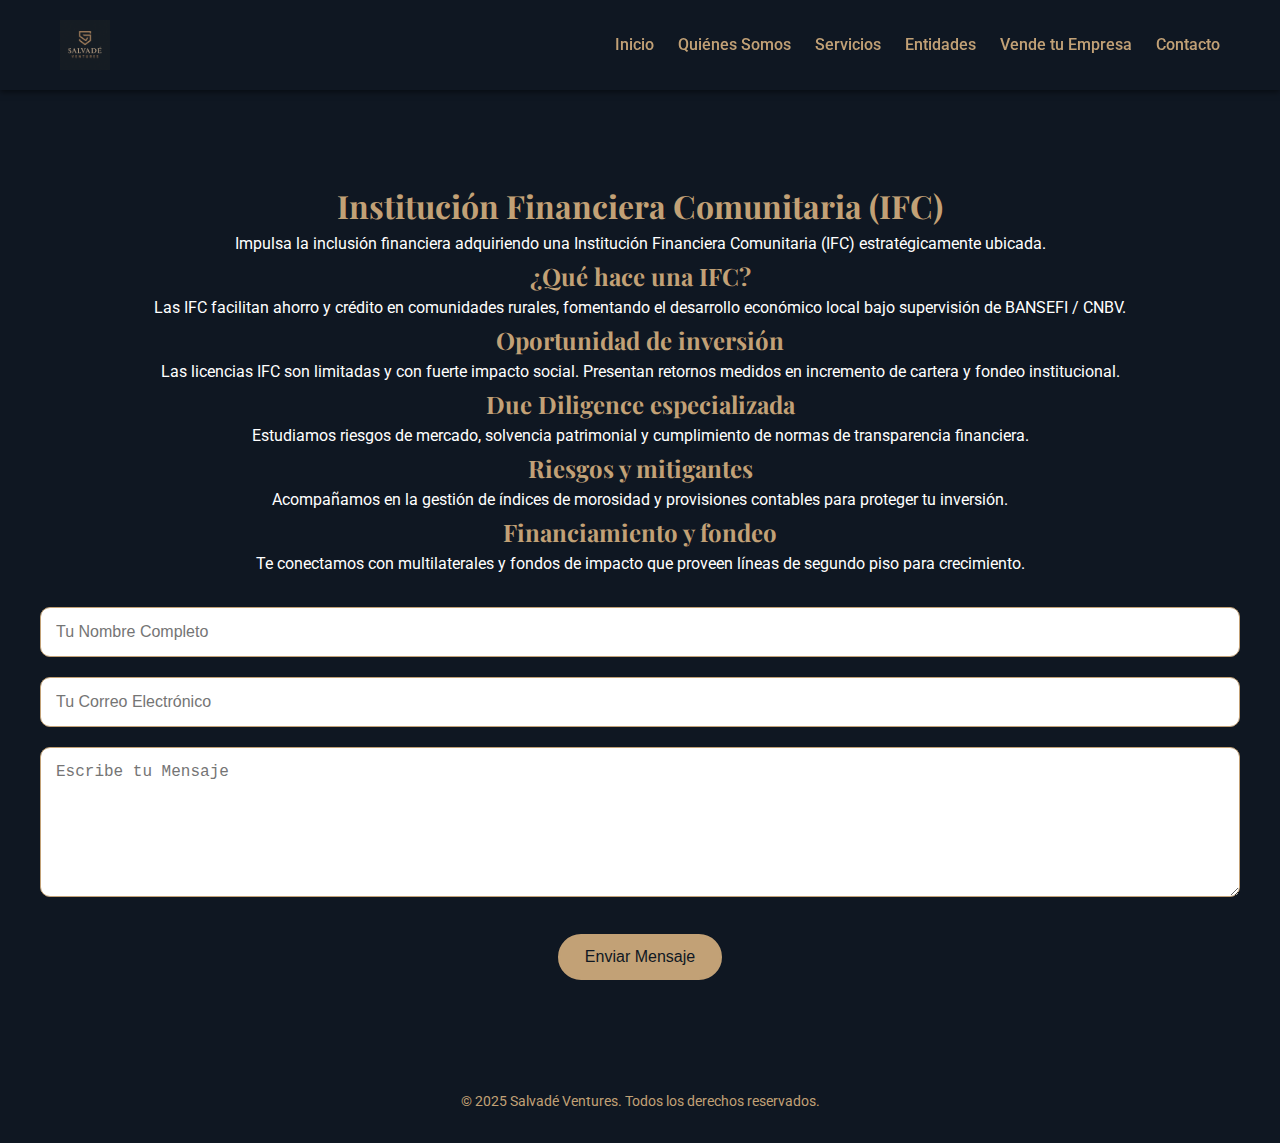
<file: ifc-financiera.html>
<!DOCTYPE html>
<html lang="es">
<head>
  <meta charset="UTF-8">
  <meta name="viewport" content="width=device-width, initial-scale=1.0">
  <link rel="stylesheet" href="style.css">
  <script defer src="script.js"></script>
  <link href="https://fonts.googleapis.com/css2?family=Playfair+Display:wght@400;700&family=Roboto:wght@300;400;700&display=swap" rel="stylesheet">
  <title>Comprar IFC | Inclusión Financiera – Salvadé Ventures</title>
  <meta name="description" content="Adquiere una IFC y genera impacto social con rentabilidad respaldada por expertos en regulación.">
<script type="application/ld+json">
{
  "@context": "https://schema.org",
  "@type": "FinancialService",
  "name": "Salvadé Ventures",
  "url": "https://www.salvadeventures.com",
  "logo": "https://www.salvadeventures.com/logo.png",
  "founder": {
    "@type": "Person",
    "name": "Juan Manuel Salvadé"
  },
  "description": "Compra de IFC",
  "areaServed": ["MX","AR","CO","CL"],
  "serviceType": [
    "Compra de SOFOM",
    "Venta de SOFIPO",
    "Cascarones financieros",
    "Asesoría M&A entidades reguladas"
  ],
  "contactPoint": {
    "@type": "ContactPoint",
    "contactType": "Consultas comerciales",
    "telephone": "+52-55-0000-0000",
    "email": "contacto@salvadeventures.com",
    "availableLanguage": ["es", "en"]
  },
  "sameAs": [
    "https://www.linkedin.com/company/salvade-ventures",
    "https://wa.me/5492236689748"
  ]
}
</script>
</head>
<body>
<header>
  <div class="header-container">
    <img src="logo.png" alt="Salvadé Ventures" class="logo-img">
    <nav>
      <a href="#inicio">Inicio</a>
      <a href="#quienes-somos">Quiénes Somos</a>
      <a href="#servicios">Servicios</a>
      <a href="#entidades">Entidades</a>
      <a href="vende-tu-empresa.html">Vende tu Empresa</a>
      <a href="contacto.html">Contacto</a>
    </nav>
  </div>
</header>

<section class="section" style="margin-top:80px;">
  <div class="container">
    <h1>Institución Financiera Comunitaria (IFC)</h1>
    <p>Impulsa la inclusión financiera adquiriendo una Institución Financiera Comunitaria (IFC) estratégicamente ubicada.</p>
    <h2>¿Qué hace una IFC?</h2>
    <p>Las IFC facilitan ahorro y crédito en comunidades rurales, fomentando el desarrollo económico local bajo supervisión de BANSEFI / CNBV.</p>
    <h2>Oportunidad de inversión</h2>
    <p>Las licencias IFC son limitadas y con fuerte impacto social. Presentan retornos medidos en incremento de cartera y fondeo institucional.</p>
    <h2>Due Diligence especializada</h2>
    <p>Estudiamos riesgos de mercado, solvencia patrimonial y cumplimiento de normas de transparencia financiera.</p>
    <h2>Riesgos y mitigantes</h2>
    <p>Acompañamos en la gestión de índices de morosidad y provisiones contables para proteger tu inversión.</p>
    <h2>Financiamiento y fondeo</h2>
    <p>Te conectamos con multilaterales y fondos de impacto que proveen líneas de segundo piso para crecimiento.</p>
    <form action="https://formspree.io/f/xkgrgarv" method="POST" class="formulario-contacto">
      <div class="form-row">
        <input type="text" name="nombre" placeholder="Tu Nombre Completo" required>
      </div>
      <div class="form-row">
        <input type="email" name="email" placeholder="Tu Correo Electrónico" required>
      </div>
      <div class="form-row">
        <textarea name="mensaje" placeholder="Escribe tu Mensaje" required></textarea>
      </div>
      <div class="form-row">
        <button type="submit" class="btn-primary">Enviar Mensaje</button>
      </div>
    </form>
  </div>
</section>

<footer>
  <div class="container">
    <p>© 2025 Salvadé Ventures. Todos los derechos reservados.</p>
  </div>
</footer>
</body>
</html>
</file>
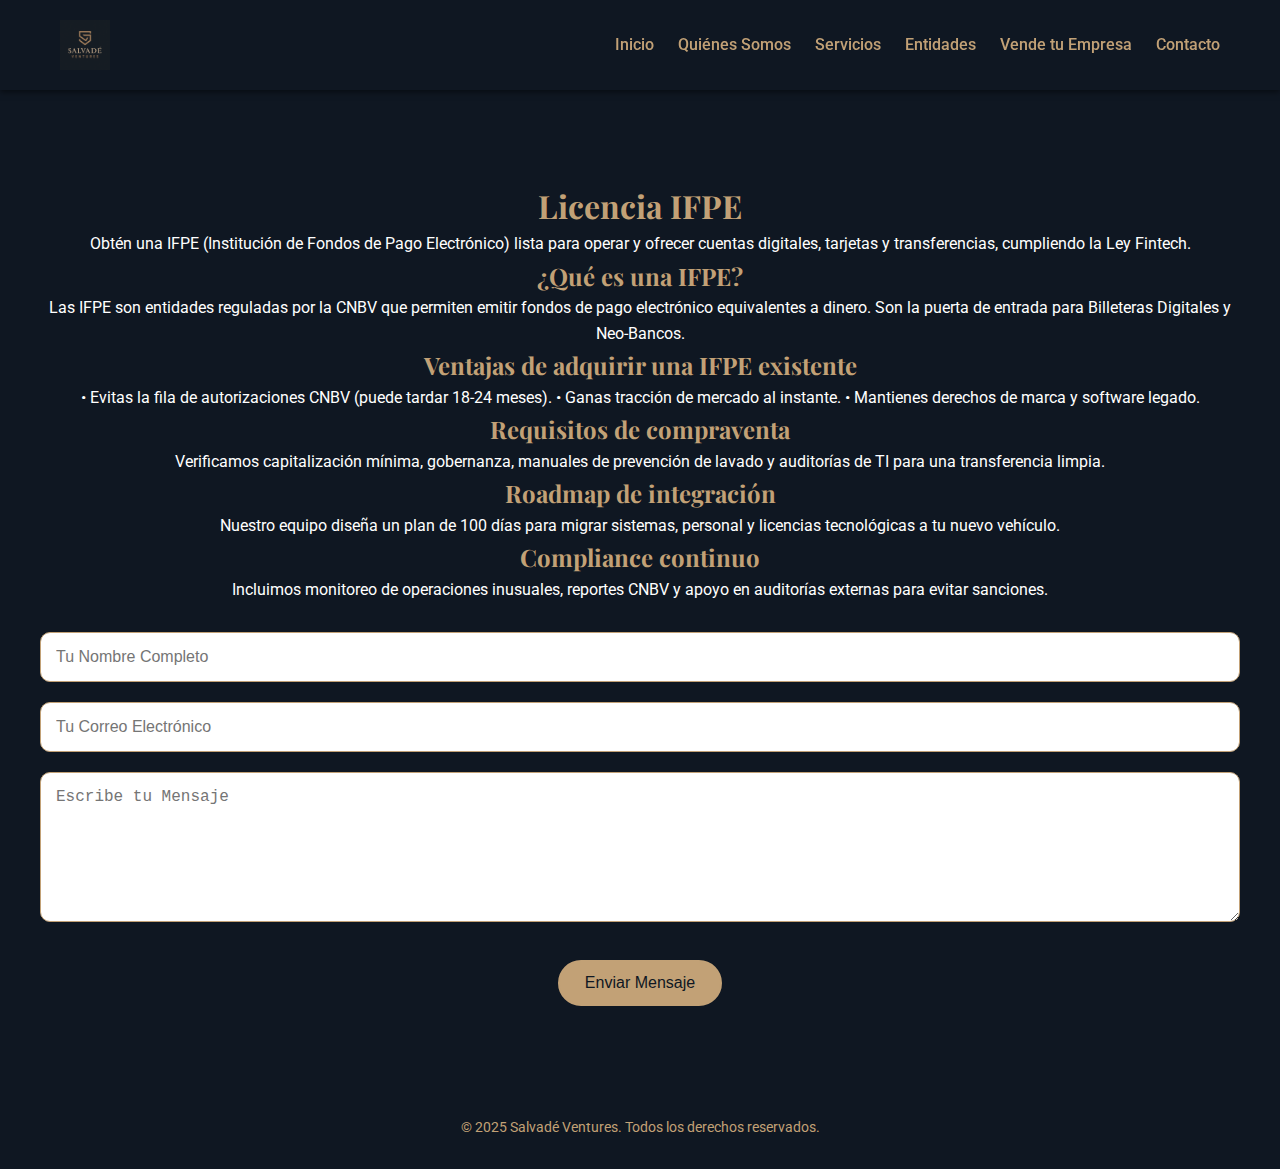
<file: licencia-ifpe.html>
<!DOCTYPE html>
<html lang="es">
<head>
  <meta charset="UTF-8">
  <meta name="viewport" content="width=device-width, initial-scale=1.0">
  <link rel="stylesheet" href="style.css">
  <script defer src="script.js"></script>
  <link href="https://fonts.googleapis.com/css2?family=Playfair+Display:wght@400;700&family=Roboto:wght@300;400;700&display=swap" rel="stylesheet">
  <title>Comprar licencia IFPE | Ley Fintech – Salvadé Ventures</title>
  <meta name="description" content="Compra una IFPE ya autorizada y comienza a operar servicios Fintech en tiempo récord.">
<script type="application/ld+json">
{
  "@context": "https://schema.org",
  "@type": "FinancialService",
  "name": "Salvadé Ventures",
  "url": "https://www.salvadeventures.com",
  "logo": "https://www.salvadeventures.com/logo.png",
  "founder": {
    "@type": "Person",
    "name": "Juan Manuel Salvadé"
  },
  "description": "Compra de licencia IFPE autorizada",
  "areaServed": ["MX","AR","CO","CL"],
  "serviceType": [
    "Compra de SOFOM",
    "Venta de SOFIPO",
    "Cascarones financieros",
    "Asesoría M&A entidades reguladas"
  ],
  "contactPoint": {
    "@type": "ContactPoint",
    "contactType": "Consultas comerciales",
    "telephone": "+52-55-0000-0000",
    "email": "contacto@salvadeventures.com",
    "availableLanguage": ["es", "en"]
  },
  "sameAs": [
    "https://www.linkedin.com/company/salvade-ventures",
    "https://wa.me/5492236689748"
  ]
}
</script>
</head>
<body>
<header>
  <div class="header-container">
    <img src="logo.png" alt="Salvadé Ventures" class="logo-img">
    <nav>
      <a href="#inicio">Inicio</a>
      <a href="#quienes-somos">Quiénes Somos</a>
      <a href="#servicios">Servicios</a>
      <a href="#entidades">Entidades</a>
      <a href="vende-tu-empresa.html">Vende tu Empresa</a>
      <a href="contacto.html">Contacto</a>
    </nav>
  </div>
</header>

<section class="section" style="margin-top:80px;">
  <div class="container">
    <h1>Licencia IFPE</h1>
    <p>Obtén una IFPE (Institución de Fondos de Pago Electrónico) lista para operar y ofrecer cuentas digitales, tarjetas y transferencias, cumpliendo la Ley Fintech.</p>
    <h2>¿Qué es una IFPE?</h2>
    <p>Las IFPE son entidades reguladas por la CNBV que permiten emitir fondos de pago electrónico equivalentes a dinero. Son la puerta de entrada para Billeteras Digitales y Neo‑Bancos.</p>
    <h2>Ventajas de adquirir una IFPE existente</h2>
    <p>• Evitas la fila de autorizaciones CNBV (puede tardar 18‑24 meses).
• Ganas tracción de mercado al instante.
• Mantienes derechos de marca y software legado.</p>
    <h2>Requisitos de compraventa</h2>
    <p>Verificamos capitalización mínima, gobernanza, manuales de prevención de lavado y auditorías de TI para una transferencia limpia.</p>
    <h2>Roadmap de integración</h2>
    <p>Nuestro equipo diseña un plan de 100 días para migrar sistemas, personal y licencias tecnológicas a tu nuevo vehículo.</p>
    <h2>Compliance continuo</h2>
    <p>Incluimos monitoreo de operaciones inusuales, reportes CNBV y apoyo en auditorías externas para evitar sanciones.</p>
    <form action="https://formspree.io/f/movdvzdd" method="POST" class="formulario-contacto">
      <div class="form-row">
        <input type="text" name="nombre" placeholder="Tu Nombre Completo" required>
      </div>
      <div class="form-row">
        <input type="email" name="email" placeholder="Tu Correo Electrónico" required>
      </div>
      <div class="form-row">
        <textarea name="mensaje" placeholder="Escribe tu Mensaje" required></textarea>
      </div>
      <div class="form-row">
        <button type="submit" class="btn-primary">Enviar Mensaje</button>
      </div>
    </form>
  </div>
</section>

<footer>
  <div class="container">
    <p>© 2025 Salvadé Ventures. Todos los derechos reservados.</p>
  </div>
</footer>
</body>
</html>
</file>
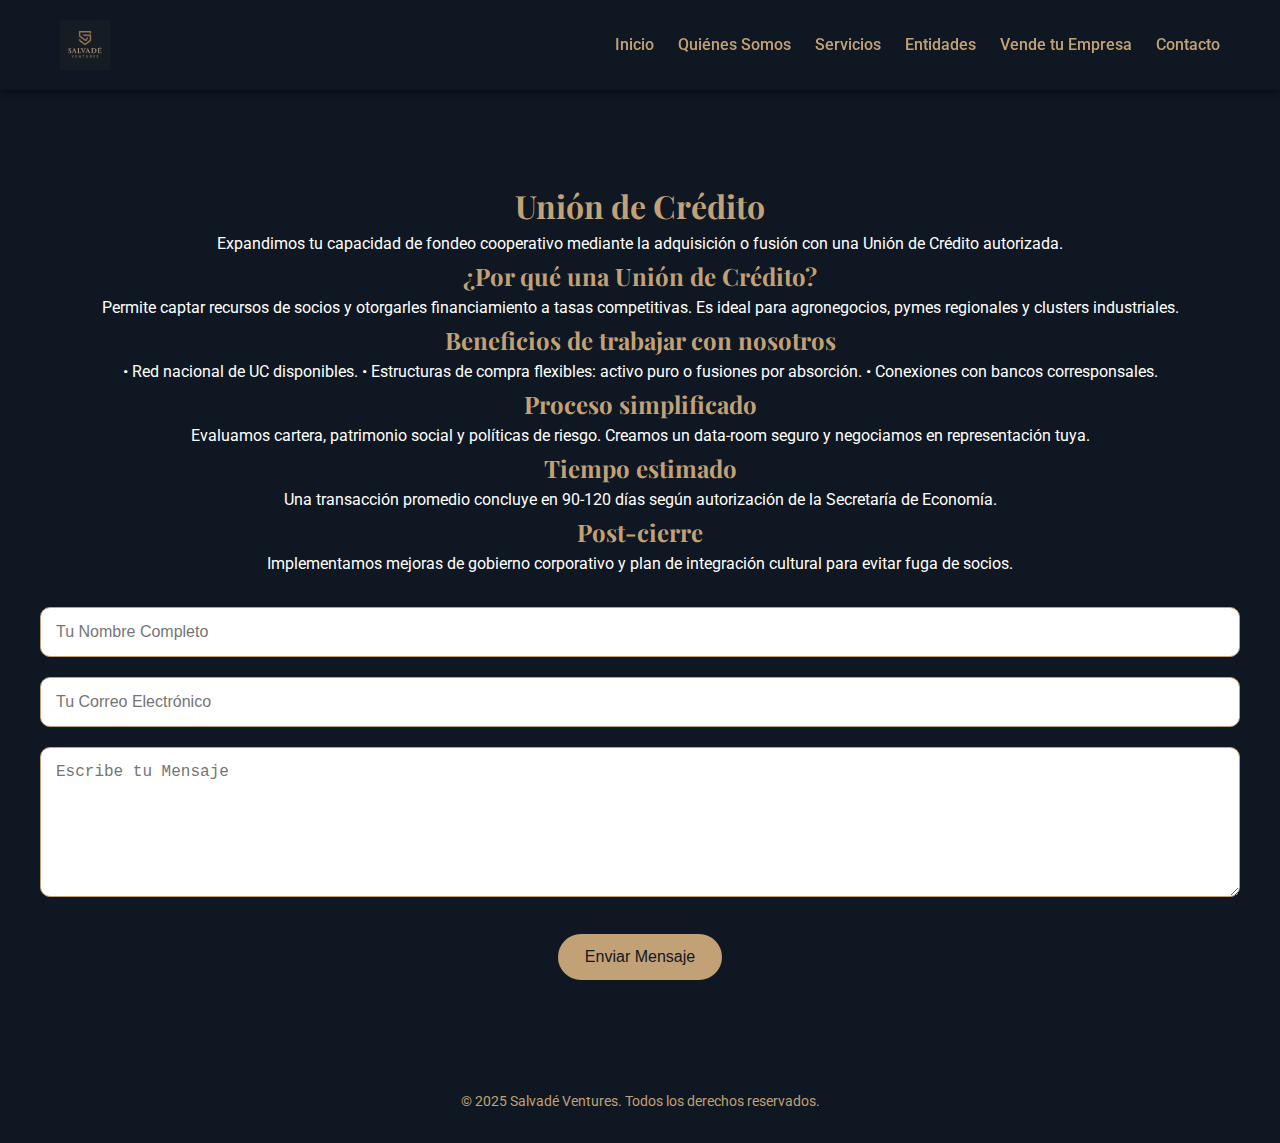
<file: union-credito.html>
<!DOCTYPE html>
<html lang="es">
<head>
  <meta charset="UTF-8">
  <meta name="viewport" content="width=device-width, initial-scale=1.0">
  <link rel="stylesheet" href="style.css">
  <script defer src="script.js"></script>
  <link href="https://fonts.googleapis.com/css2?family=Playfair+Display:wght@400;700&family=Roboto:wght@300;400;700&display=swap" rel="stylesheet">
  <title>Comprar Unión de Crédito | Asesoría Integral – Salvadé Ventures</title>
  <meta name="description" content="Compra o fusiona una Unión de Crédito con apoyo experto en regulación y modelaje financiero.">
<script type="application/ld+json">
{
  "@context": "https://schema.org",
  "@type": "FinancialService",
  "name": "Salvadé Ventures",
  "url": "https://www.salvadeventures.com",
  "logo": "https://www.salvadeventures.com/logo.png",
  "founder": {
    "@type": "Person",
    "name": "Juan Manuel Salvadé"
  },
  "description": "Compra Unión de Crédito",
  "areaServed": ["MX","AR","CO","CL"],
  "serviceType": [
    "Compra de SOFOM",
    "Venta de SOFIPO",
    "Cascarones financieros",
    "Asesoría M&A entidades reguladas"
  ],
  "contactPoint": {
    "@type": "ContactPoint",
    "contactType": "Consultas comerciales",
    "telephone": "+52-55-0000-0000",
    "email": "contacto@salvadeventures.com",
    "availableLanguage": ["es", "en"]
  },
  "sameAs": [
    "https://www.linkedin.com/company/salvade-ventures",
    "https://wa.me/5492236689748"
  ]
}
</script>
</head>
<body>
<header>
  <div class="header-container">
    <img src="logo.png" alt="Salvadé Ventures" class="logo-img">
    <nav>
      <a href="#inicio">Inicio</a>
      <a href="#quienes-somos">Quiénes Somos</a>
      <a href="#servicios">Servicios</a>
      <a href="#entidades">Entidades</a>
      <a href="vende-tu-empresa.html">Vende tu Empresa</a>
      <a href="contacto.html">Contacto</a>
    </nav>
  </div>
</header>

<section class="section" style="margin-top:80px;">
  <div class="container">
    <h1>Unión de Crédito</h1>
    <p>Expandimos tu capacidad de fondeo cooperativo mediante la adquisición o fusión con una Unión de Crédito autorizada.</p>
    <h2>¿Por qué una Unión de Crédito?</h2>
    <p>Permite captar recursos de socios y otorgarles financiamiento a tasas competitivas. Es ideal para agronegocios, pymes regionales y clusters industriales.</p>
    <h2>Beneficios de trabajar con nosotros</h2>
    <p>• Red nacional de UC disponibles.
• Estructuras de compra flexibles: activo puro o fusiones por absorción.
• Conexiones con bancos corresponsales.</p>
    <h2>Proceso simplificado</h2>
    <p>Evaluamos cartera, patrimonio social y políticas de riesgo. Creamos un data‑room seguro y negociamos en representación tuya.</p>
    <h2>Tiempo estimado</h2>
    <p>Una transacción promedio concluye en 90‑120 días según autorización de la Secretaría de Economía.</p>
    <h2>Post‑cierre</h2>
    <p>Implementamos mejoras de gobierno corporativo y plan de integración cultural para evitar fuga de socios.</p>
    <form action="https://formspree.io/f/xgvkvbky" method="POST" class="formulario-contacto">
      <div class="form-row">
        <input type="text" name="nombre" placeholder="Tu Nombre Completo" required>
      </div>
      <div class="form-row">
        <input type="email" name="email" placeholder="Tu Correo Electrónico" required>
      </div>
      <div class="form-row">
        <textarea name="mensaje" placeholder="Escribe tu Mensaje" required></textarea>
      </div>
      <div class="form-row">
        <button type="submit" class="btn-primary">Enviar Mensaje</button>
      </div>
    </form>
  </div>
</section>

<footer>
  <div class="container">
    <p>© 2025 Salvadé Ventures. Todos los derechos reservados.</p>
  </div>
</footer>
</body>
</html>
</file>
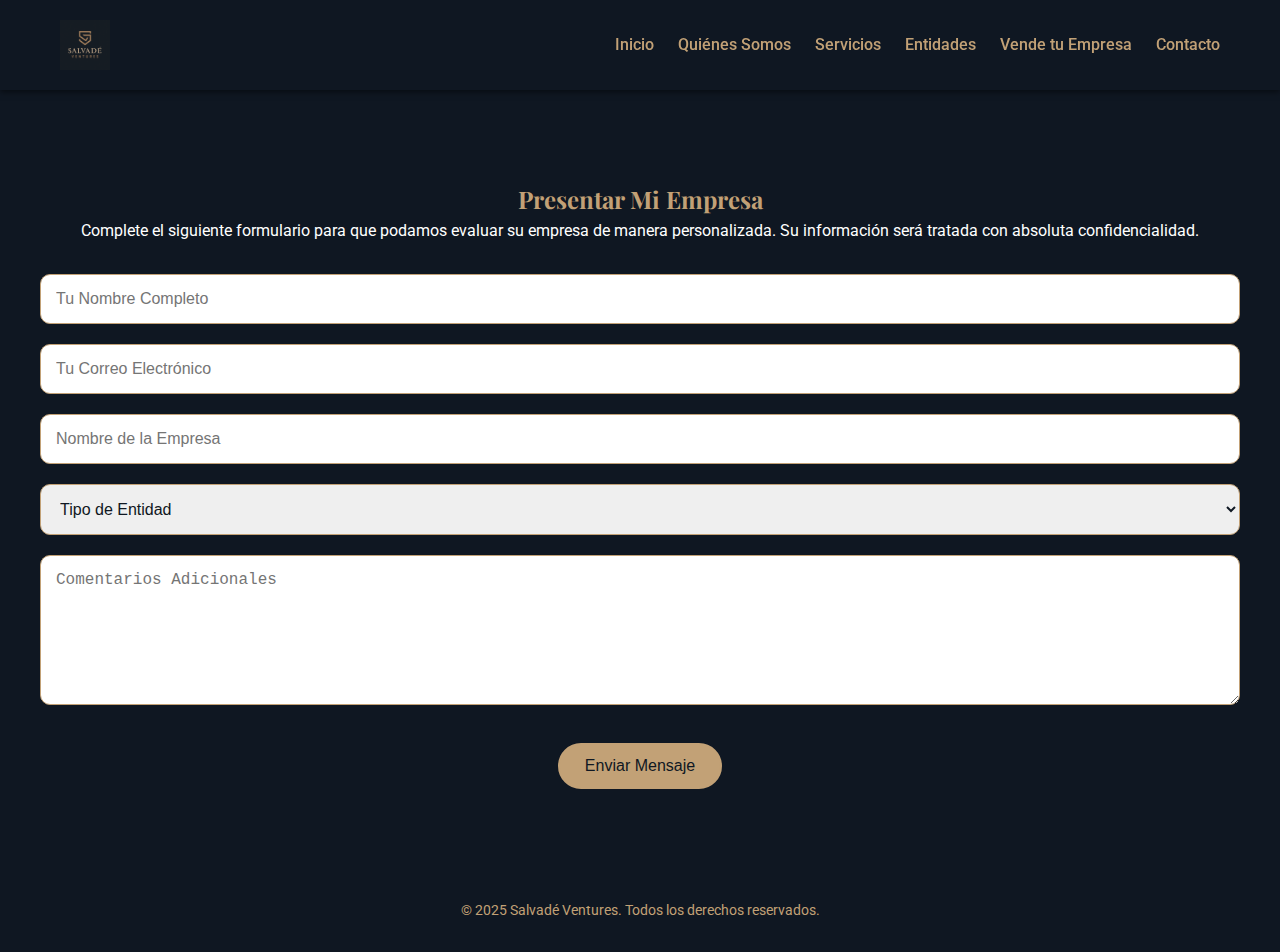
<file: vende-tu-empresa.html>
<!DOCTYPE html>
<html lang="es">
<head>
  <meta charset="UTF-8">
  <meta name="viewport" content="width=device-width, initial-scale=1.0">
  <title>Vende tu entidad financiera | SOFOM, SOFIPO, IFPE – Salvadé Ventures</title>
  <meta name=\"description\" content=\"Solicita una valoración gratuita para vender tu SOFOM, SOFIPO, IFPE o cascarón financiero. Transacciones rápidas, discretas y al mejor precio.">
  <link rel="stylesheet" href="style.css">
  <script defer src="script.js"></script>
  <link href="https://fonts.googleapis.com/css2?family=Playfair+Display:wght@400;700&family=Roboto:wght@300;400;700&display=swap" rel="stylesheet">
<script type="application/ld+json">
{
  "@context": "https://schema.org",
  "@type": "FinancialService",
  "name": "Salvadé Ventures",
  "url": "https://www.salvadeventures.com",
  "logo": "https://www.salvadeventures.com/logo.png",
  "founder": {
    "@type": "Person",
    "name": "Juan Manuel Salvadé"
  },
  "description": "Solicita una valoración gratuita para vender tu SOFOM, SOFIPO, IFPE o cascarón financiero. Transacciones rápidas, discretas y al mejor precio.",
  "areaServed": ["MX","AR","CO","CL"],
  "serviceType": [
    "Compra de SOFOM",
    "Venta de SOFIPO",
    "Cascarones financieros",
    "Asesoría M&A entidades reguladas"
  ],
  "contactPoint": {
    "@type": "ContactPoint",
    "contactType": "Consultas comerciales",
    "telephone": "+52-55-0000-0000",
    "email": "contacto@salvadeventures.com",
    "availableLanguage": ["es", "en"]
  },
  "sameAs": [
    "https://www.linkedin.com/company/salvade-ventures",
    "https://wa.me/5492236689748"
  ]
}
</script>
</head>
<body>
<h1 style="position:absolute;left:-10000px;">Salvadé Ventures – M&A de SOFOM, SOFIPO e IFPE</h1>

<!-- Header -->
<header>
  <div class="header-container">
    <img src="logo.png" alt="Salvadé Ventures – M&A de entidades financieras" class="logo-img">
    <nav>
      <a href="index.html#inicio">Inicio</a>
      <a href="index.html#quienes-somos">Quiénes Somos</a>
      <a href="index.html#servicios">Servicios</a>
      <a href="index.html#entidades">Entidades</a>
      <a href="vende-tu-empresa.html">Vende tu Empresa</a>
      <a href="contacto.html">Contacto</a>
    </nav>
  </div>
</header>

<!-- Sección Presentar Empresa -->
<section class="section" data-aos="fade-up" style="margin-top:80px;">
  <div class="container">
    <h2>Presentar Mi Empresa</h2>
    <p>Complete el siguiente formulario para que podamos evaluar su empresa de manera personalizada. Su información será tratada con absoluta confidencialidad.</p>

    <form action="https://formspree.io/f/xkgrgarv" method="POST" class="formulario-contacto">
      <div class="form-row">
        <input type="text" name="nombre" placeholder="Tu Nombre Completo" required>
      </div>
      <div class="form-row">
        <input type="email" name="email" placeholder="Tu Correo Electrónico" required>
      </div>
      <div class="form-row">
        <input type="text" name="empresa" placeholder="Nombre de la Empresa" required>
      </div>
      <div class="form-row">
        <select name="tipo" required>
          <option value="">Tipo de Entidad</option>
          <option value="SOFOM">SOFOM</option>
          <option value="SOFIPO">SOFIPO</option>
          <option value="IFPE">IFPE</option>
          <option value="Unión de Crédito">Unión de Crédito</option>
          <option value="IFC">IFC</option>
          <option value="Otra">Otra</option>
        </select>
      </div>
      <div class="form-row">
        <textarea name="comentarios" placeholder="Comentarios Adicionales"></textarea>
      </div>
      <div class="form-row">
        <button type="submit" class="btn-primary">Enviar Mensaje</button>
      </div>
    </form>
  </div>
</section>

<!-- Footer -->
<footer>
  <div class="container">
    <p>© 2025 Salvadé Ventures. Todos los derechos reservados.</p>
  </div>
</footer>

</body>
</html>
</file>
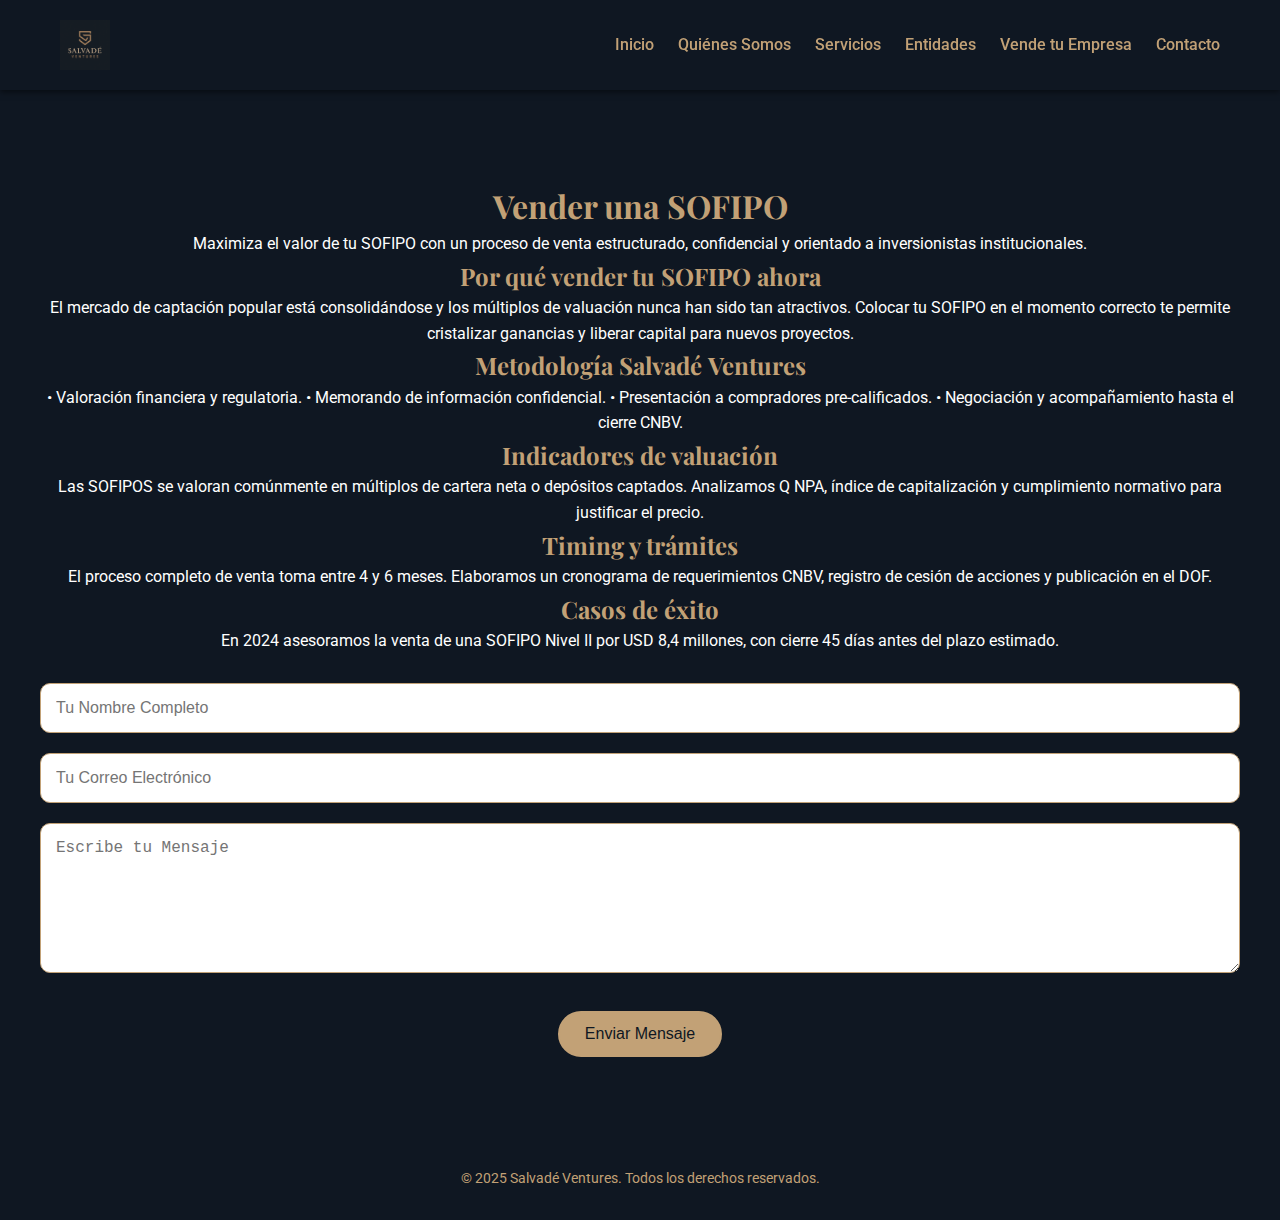
<file: vender-sofipo.html>
<!DOCTYPE html>
<html lang="es">
<head>
  <meta charset="UTF-8">
  <meta name="viewport" content="width=device-width, initial-scale=1.0">
  <link rel="stylesheet" href="style.css">
  <script defer src="script.js"></script>
  <link href="https://fonts.googleapis.com/css2?family=Playfair+Display:wght@400;700&family=Roboto:wght@300;400;700&display=swap" rel="stylesheet">
  <title>Vender SOFIPO | Asesoría y Valuación – Salvadé Ventures</title>
  <meta name="description" content="Vende tu SOFIPO al mejor precio con nuestro proceso confidencial y avalado por compradores institucionales.">
<script type="application/ld+json">
{
  "@context": "https://schema.org",
  "@type": "FinancialService",
  "name": "Salvadé Ventures",
  "url": "https://www.salvadeventures.com",
  "logo": "https://www.salvadeventures.com/logo.png",
  "founder": {
    "@type": "Person",
    "name": "Juan Manuel Salvadé"
  },
  "description": "Proceso boutique para vender SOFIPO",
  "areaServed": ["MX","AR","CO","CL"],
  "serviceType": [
    "Compra de SOFOM",
    "Venta de SOFIPO",
    "Cascarones financieros",
    "Asesoría M&A entidades reguladas"
  ],
  "contactPoint": {
    "@type": "ContactPoint",
    "contactType": "Consultas comerciales",
    "telephone": "+52-55-0000-0000",
    "email": "contacto@salvadeventures.com",
    "availableLanguage": ["es", "en"]
  },
  "sameAs": [
    "https://www.linkedin.com/company/salvade-ventures",
    "https://wa.me/5492236689748"
  ]
}
</script>
</head>
<body>
<header>
  <div class="header-container">
    <img src="logo.png" alt="Salvadé Ventures" class="logo-img">
    <nav>
      <a href="#inicio">Inicio</a>
      <a href="#quienes-somos">Quiénes Somos</a>
      <a href="#servicios">Servicios</a>
      <a href="#entidades">Entidades</a>
      <a href="vende-tu-empresa.html">Vende tu Empresa</a>
      <a href="contacto.html">Contacto</a>
    </nav>
  </div>
</header>

<section class="section" style="margin-top:80px;">
  <div class="container">
    <h1>Vender una SOFIPO</h1>
    <p>Maximiza el valor de tu SOFIPO con un proceso de venta estructurado, confidencial y orientado a inversionistas institucionales.</p>
    <h2>Por qué vender tu SOFIPO ahora</h2>
    <p>El mercado de captación popular está consolidándose y los múltiplos de valuación nunca han sido tan atractivos. Colocar tu SOFIPO en el momento correcto te permite cristalizar ganancias y liberar capital para nuevos proyectos.</p>
    <h2>Metodología Salvadé Ventures</h2>
    <p>• Valoración financiera y regulatoria.
• Memorando de información confidencial.
• Presentación a compradores pre‑calificados.
• Negociación y acompañamiento hasta el cierre CNBV.</p>
    <h2>Indicadores de valuación</h2>
    <p>Las SOFIPOS se valoran comúnmente en múltiplos de cartera neta o depósitos captados. Analizamos Q NPA, índice de capitalización y cumplimiento normativo para justificar el precio.</p>
    <h2>Timing y trámites</h2>
    <p>El proceso completo de venta toma entre 4 y 6 meses. Elaboramos un cronograma de requerimientos CNBV, registro de cesión de acciones y publicación en el DOF.</p>
    <h2>Casos de éxito</h2>
    <p>En 2024 asesoramos la venta de una SOFIPO Nivel II por USD 8,4 millones, con cierre 45 días antes del plazo estimado.</p>
    <form action="https://formspree.io/f/xeogowga" method="POST" class="formulario-contacto">
      <div class="form-row">
        <input type="text" name="nombre" placeholder="Tu Nombre Completo" required>
      </div>
      <div class="form-row">
        <input type="email" name="email" placeholder="Tu Correo Electrónico" required>
      </div>
      <div class="form-row">
        <textarea name="mensaje" placeholder="Escribe tu Mensaje" required></textarea>
      </div>
      <div class="form-row">
        <button type="submit" class="btn-primary">Enviar Mensaje</button>
      </div>
    </form>
  </div>
</section>

<footer>
  <div class="container">
    <p>© 2025 Salvadé Ventures. Todos los derechos reservados.</p>
  </div>
</footer>
</body>
</html>
</file>
<file: style.css>
/* Reset básico */
* {
  margin: 0;
  padding: 0;
  box-sizing: border-box;
}

/* Tipografías */
body {
  font-family: 'Roboto', sans-serif;
  background: #0f1722;
  color: white;
  line-height: 1.6;
}

h1, h2, h3 {
  font-family: 'Playfair Display', serif;
  color: #c2a176;
}

a {
  text-decoration: none;
  color: inherit;
}

/* Header */
header {
  width: 100%;
  background: #0f1722;
  box-shadow: 0 2px 6px rgba(0,0,0,0.5);
  position: fixed;
  top: 0;
  left: 0;
  z-index: 999;
}

.header-container {
  max-width: 1200px;
  margin: auto;
  display: flex;
  align-items: center;
  justify-content: space-between;
  padding: 20px;
}

.logo-img {
  height: 50px;
}

nav a {
  margin-left: 20px;
  font-weight: 500;
  color: #c2a176;
  transition: color 0.3s ease;
}

nav a:hover {
  color: white;
}

/* Hero */
.hero {
  height: 100vh;
  position: relative;
  display: flex;
  flex-direction: column;
  align-items: center;
  justify-content: center;
  text-align: center;
  color: #c2a176;
}


.hero-overlay {
  position: absolute;
  width: 100%;
  height: 100%;
  background: rgba(15, 23, 34, 0.6); /* Filtro elegante encima */
  z-index: -1;
}

.hero-content h1 {
  font-size: 3.5rem;
  margin-top: 20px;
  margin-bottom: 10px;
}

.hero-content p {
  font-size: 1.7rem;
  margin-bottom: 20px;
}

.cta-buttons, .contact-buttons {
  margin-top: 20px;
}

.btn-primary, .btn-secondary {
  display: inline-block;
  margin: 10px;
  padding: 12px 25px;
  font-size: 1rem;
  border-radius: 30px;
  transition: background 0.3s, color 0.3s, transform 0.3s;
  cursor: pointer;
  background: #c2a176;
  color: #0f1722;
  border: 2px solid #c2a176;
}

.btn-primary:hover, .btn-secondary:hover {
  background: white;
  color: #0f1722;
  transform: scale(1.05);
}

/* WhatsApp y LinkedIn */
.btn-whatsapp, .btn-linkedin {
  display: inline-block;
  margin: 10px;
  padding: 12px 25px;
  font-size: 1rem;
  border-radius: 30px;
  background: #c2a176;
  color: #0f1722;
  border: 2px solid #c2a176;
  transition: background 0.3s, color 0.3s, transform 0.3s;
}

.btn-whatsapp:hover, .btn-linkedin:hover {
  background: white;
  color: #0f1722;
  transform: scale(1.05);
}

/* Secciones */
.section {
  padding: 100px 20px 50px;
  text-align: center;
}

.container {
  max-width: 1200px;
  margin: auto;
}

/* Grids */
.grid {
  display: grid;
  grid-template-columns: repeat(auto-fit, minmax(250px, 1fr));
  gap: 30px;
  margin-top: 40px;
}

/* Cards */
.card {
  background: rgba(255, 255, 255, 0.05);
  border: 2px solid #c2a176;
  padding: 30px;
  border-radius: 20px;
  box-shadow: 0 5px 20px rgba(0,0,0,0.4);
  transition: transform 0.3s ease, background 0.3s ease;
}

.card:hover {
  transform: scale(1.03);
  background: rgba(255, 255, 255, 0.1);
}

/* Modal */
.modal {
  position: fixed;
  top: 0; left: 0;
  width: 100%;
  height: 100%;
  background: rgba(0,0,0,0.8);
  display: none;
  align-items: center;
  justify-content: center;
  z-index: 10000;
}

.modal-content {
  background: #0f1722;
  padding: 40px;
  width: 90%;
  max-width: 600px;
  border-radius: 20px;
  text-align: left;
  color: #c2a176;
}

/* Formularios */
.formulario-contacto {
  margin-top: 30px;
}

.form-row {
  margin-bottom: 20px;
}

input[type="text"],
input[type="email"],
select,
textarea {
  width: 100%;
  padding: 15px;
  border-radius: 10px;
  border: 1px solid #c2a176;
  font-size: 1rem;
  color: #0f1722;
}

textarea {
  min-height: 150px;
  resize: vertical;
}

/* Tabla Comparativa */
.table-wrapper {
  overflow-x: auto;
  margin-top: 30px;
}

.comparison-table {
  width: 100%;
  border-collapse: collapse;
  background: rgba(255,255,255,0.05);
  color: #c2a176;
}

.comparison-table th, .comparison-table td {
  padding: 15px;
  border: 1px solid #c2a176;
  text-align: center;
}

.comparison-table th {
  background: rgba(255,255,255,0.1);
  font-size: 1.1rem;
}

/* Footer */
footer {
  padding: 30px 0;
  background: #0f1722;
  text-align: center;
  font-size: 0.9rem;
  color: #c2a176;
}
/* Video como fondo */
.hero-video {
  position: absolute;
  top: 0;
  left: 0;
  width: 100%;
  height: 100%;
  object-fit: cover;
  z-index: -2;
}

/* Borde negro para mejor visibilidad */
.borde-negro {
  text-shadow: 2px 2px 5px #000, -2px -2px 5px #000;
}
.logo-completo {
  max-width: 500px;
  width: 80%;
  height: auto;
  margin-bottom: 30px;
  z-index: 1;
}
</file>
